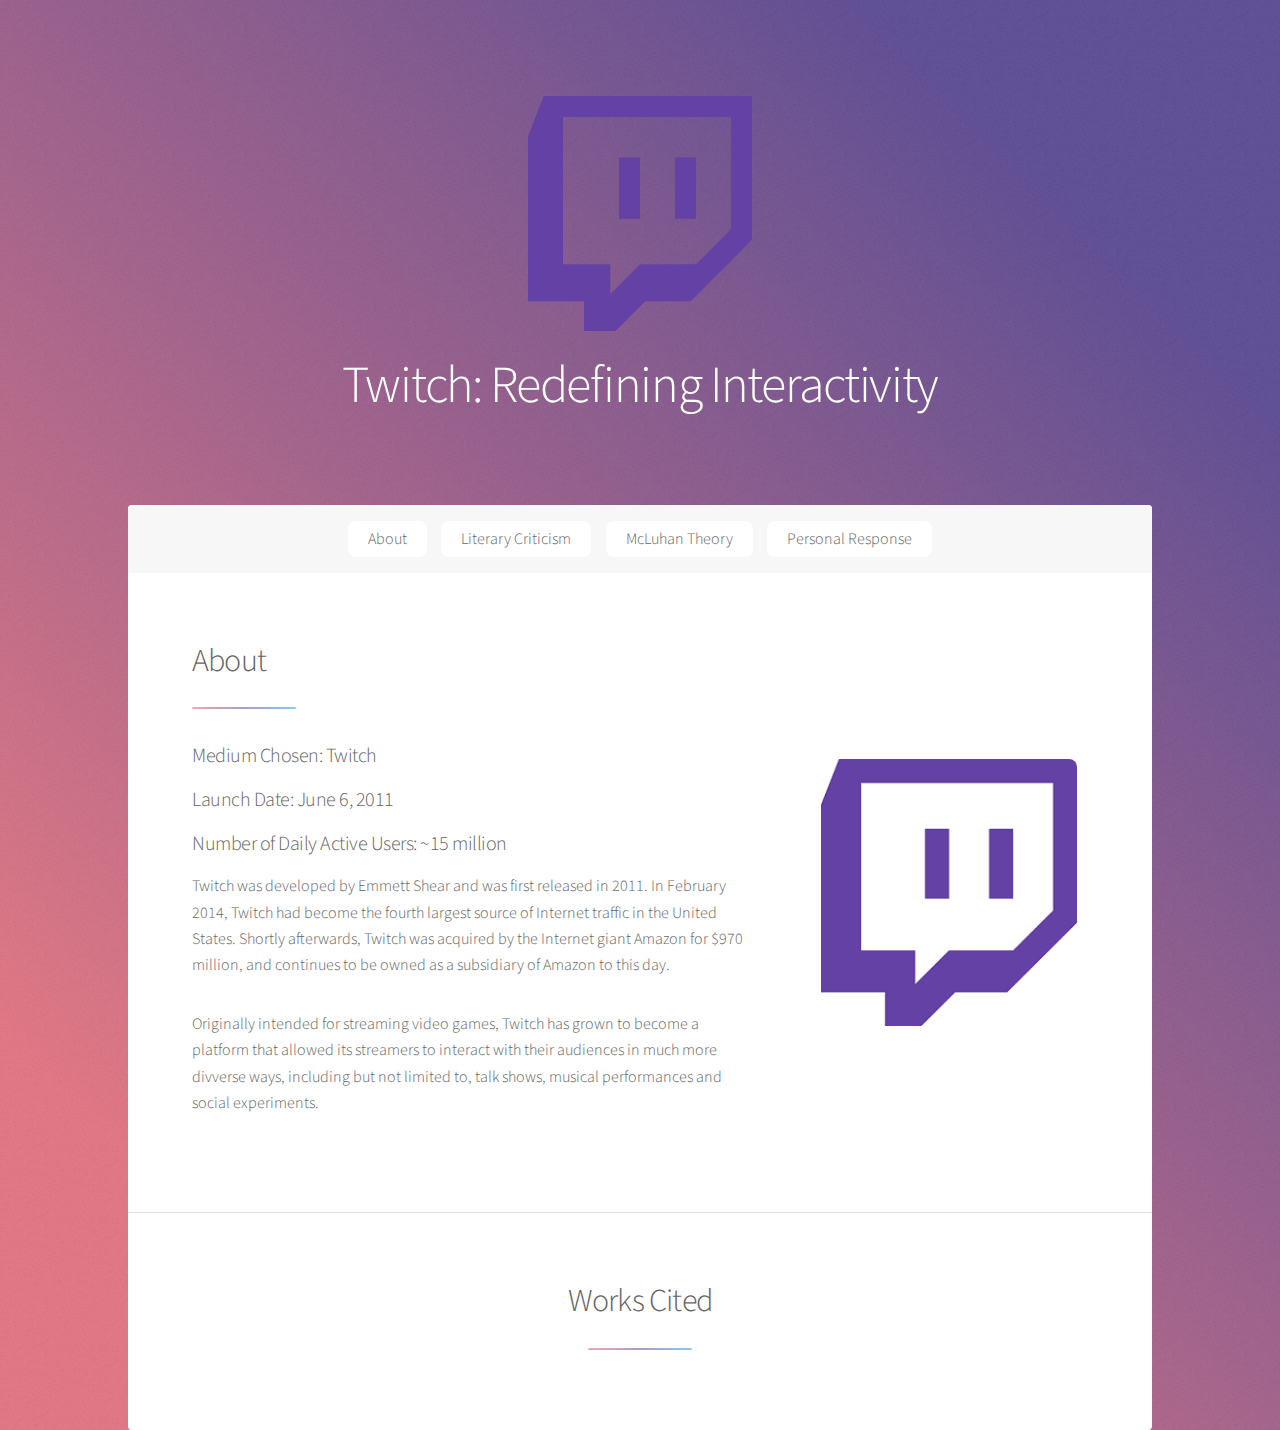
<file: index.html>
<!DOCTYPE HTML>
<!--
	Stellar by HTML5 UP
	html5up.net | @ajlkn
	Free for personal and commercial use under the CCA 3.0 license (html5up.net/license)
-->
<html>
	<head>
		<title>Meta Media - Twitch </title>
		<meta charset="utf-8" />
		<meta name="viewport" content="width=device-width, initial-scale=1, user-scalable=no" />
		<link rel="stylesheet" href="assets/css/main.css" />
		<link rel="icon" href="images/favicon.ico">
		<noscript><link rel="stylesheet" href="assets/css/noscript.css" /></noscript>
	</head>
	<body class="is-preload">

		<!-- Wrapper -->
			<div id="wrapper">

				<!-- Header -->
					<header id="header" class="alt">
						<span class="logo"><img src="images/logo.svg" width="25%" height ="25%" /></span>
						<h1>Twitch: Redefining Interactivity </h1>
						<p></p>
					</header>

				<!-- Nav -->
					<nav id="nav">
						<ul>
							<li><a href="#about" class="active">About</a></li>
							<li><a href ="literary.html" class="active">Literary Criticism</a></li>
							<li><a href="mcluhan.html" class = "active">McLuhan Theory</a></li>
							<li><a href="personal.html" class = "active">Personal Response</a></li>
							
						</ul>
					</nav>

				<!-- Main -->
					<div id="main">

						<!-- Introduction -->
							<section id="about" class="main">
								<div class="spotlight">
									<div class="content">
										<header class="major">
											<h2>About</h2>
										</header><div>
										<h3>Medium Chosen: Twitch</h3>
										<h3>Launch Date: June 6, 2011</h3>
										<h3>Number of Daily Active Users: ~15 million</h3>
										</div><div>
										<p>Twitch was developed by Emmett Shear and was first released in 2011. In February 2014, Twitch had become the fourth largest source of Internet
										traffic in the United States. Shortly afterwards, Twitch was acquired by the Internet giant Amazon for $970 million, and continues to be owned as a 
										subsidiary of Amazon to this day.
											</p></div>
										<div><p>
										Originally intended for streaming video games, Twitch has grown to become a platform that allowed its streamers
										to interact with their audiences in much more divverse ways, including but not limited to, talk shows, musical performances and social experiments.
											</p></div>
									
									</div>
									<span class="image"><img src="images/pic01.jpg" width ="80%" height ="80%" alt="" /></span>
								</div>
							</section>

						<!-- First Section -->
						
							<section id="first" class="main special">
								<header class="major">
									<h2>Works Cited</h2>
								
									<p></p>
			</div>

		<!-- Scripts -->
			<script src="assets/js/jquery.min.js"></script>
			<script src="assets/js/jquery.scrollex.min.js"></script>
			<script src="assets/js/jquery.scrolly.min.js"></script>
			<script src="assets/js/browser.min.js"></script>
			<script src="assets/js/breakpoints.min.js"></script>
			<script src="assets/js/util.js"></script>
			<script src="assets/js/main.js"></script>

	</body>
</html>
</file>
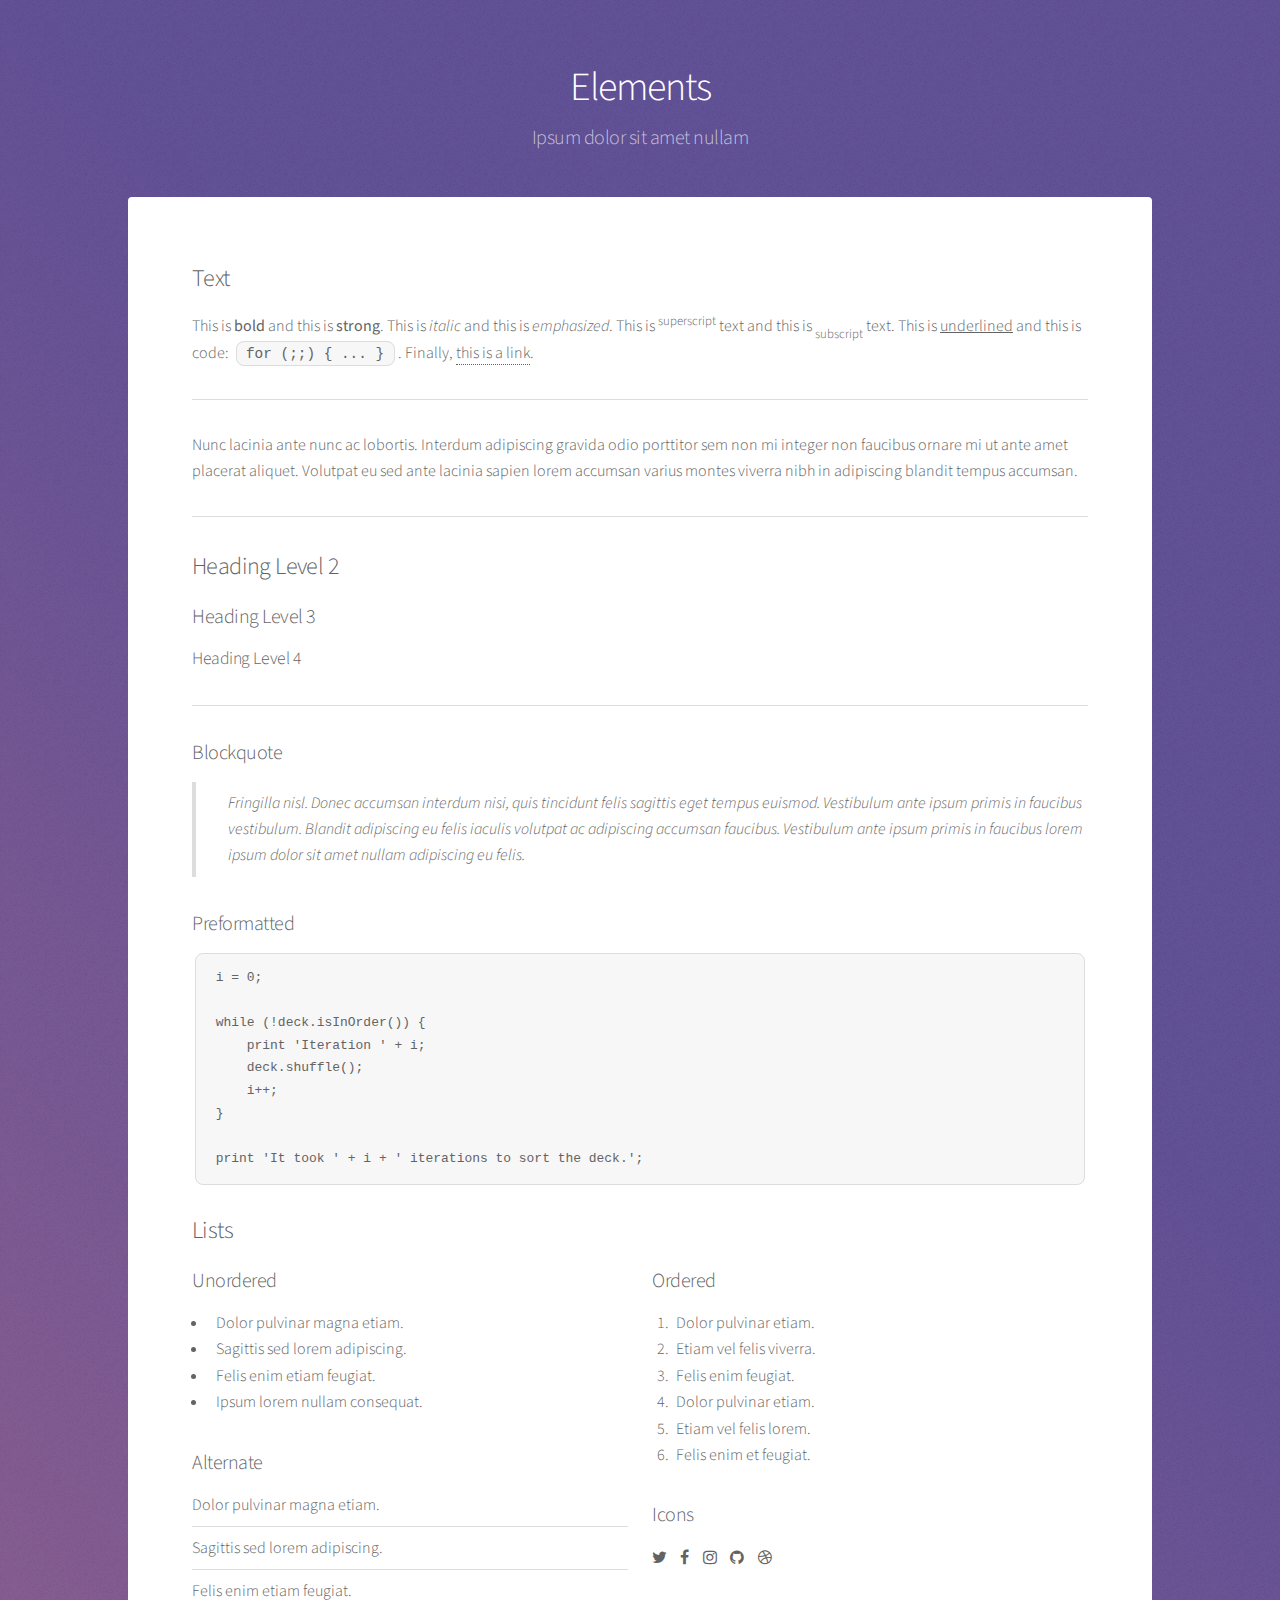
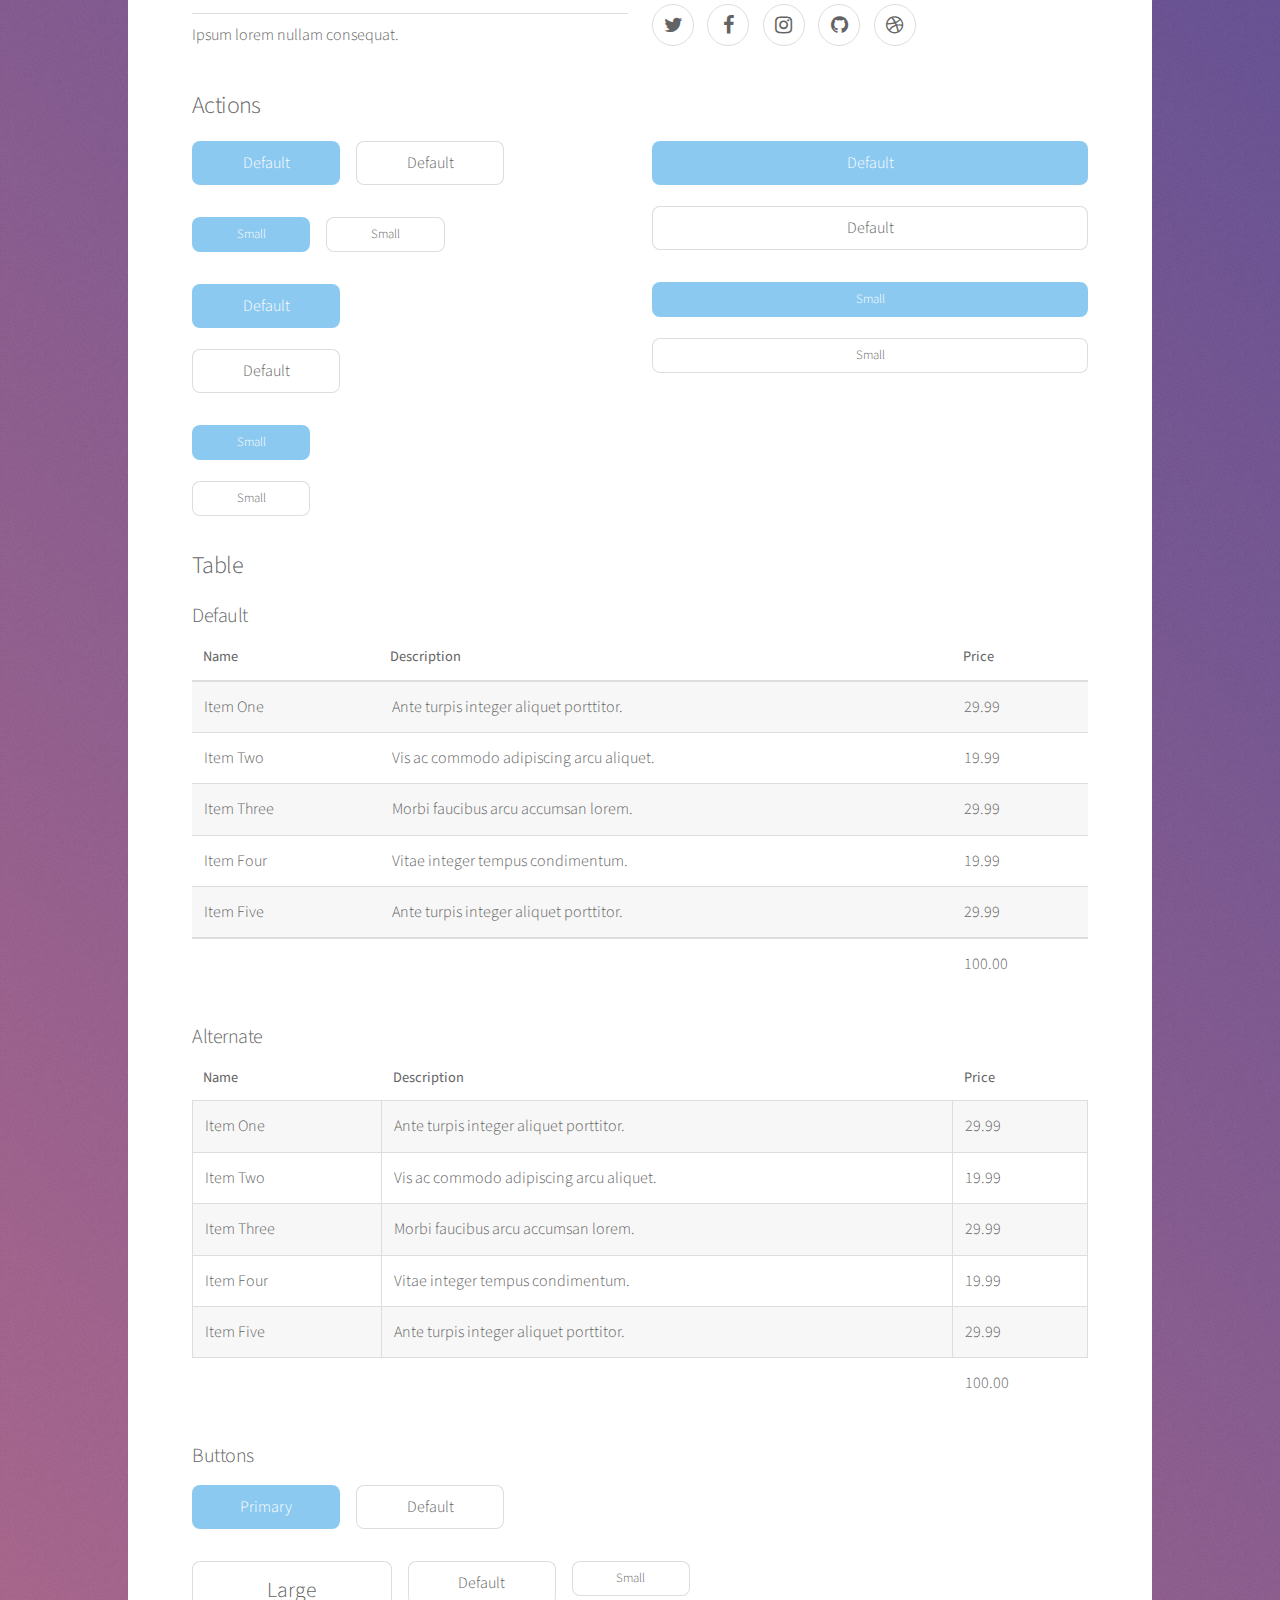
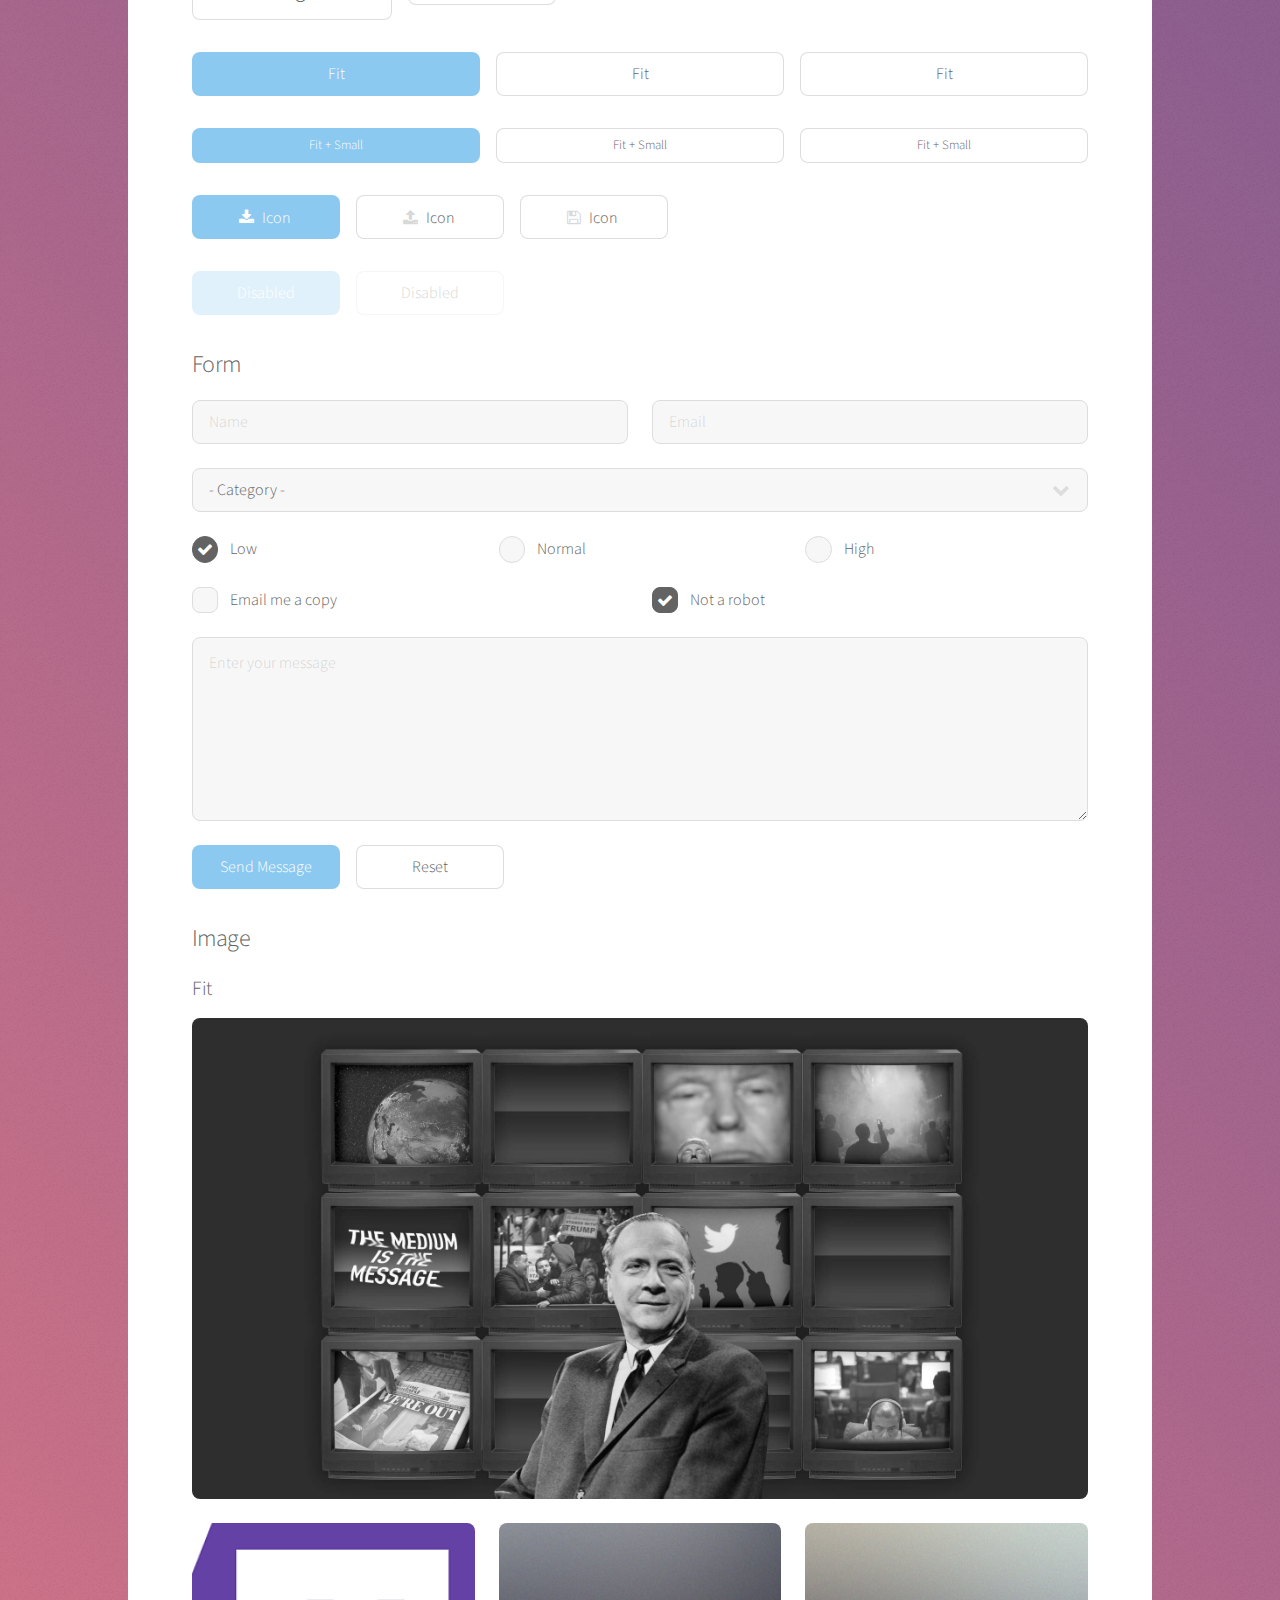
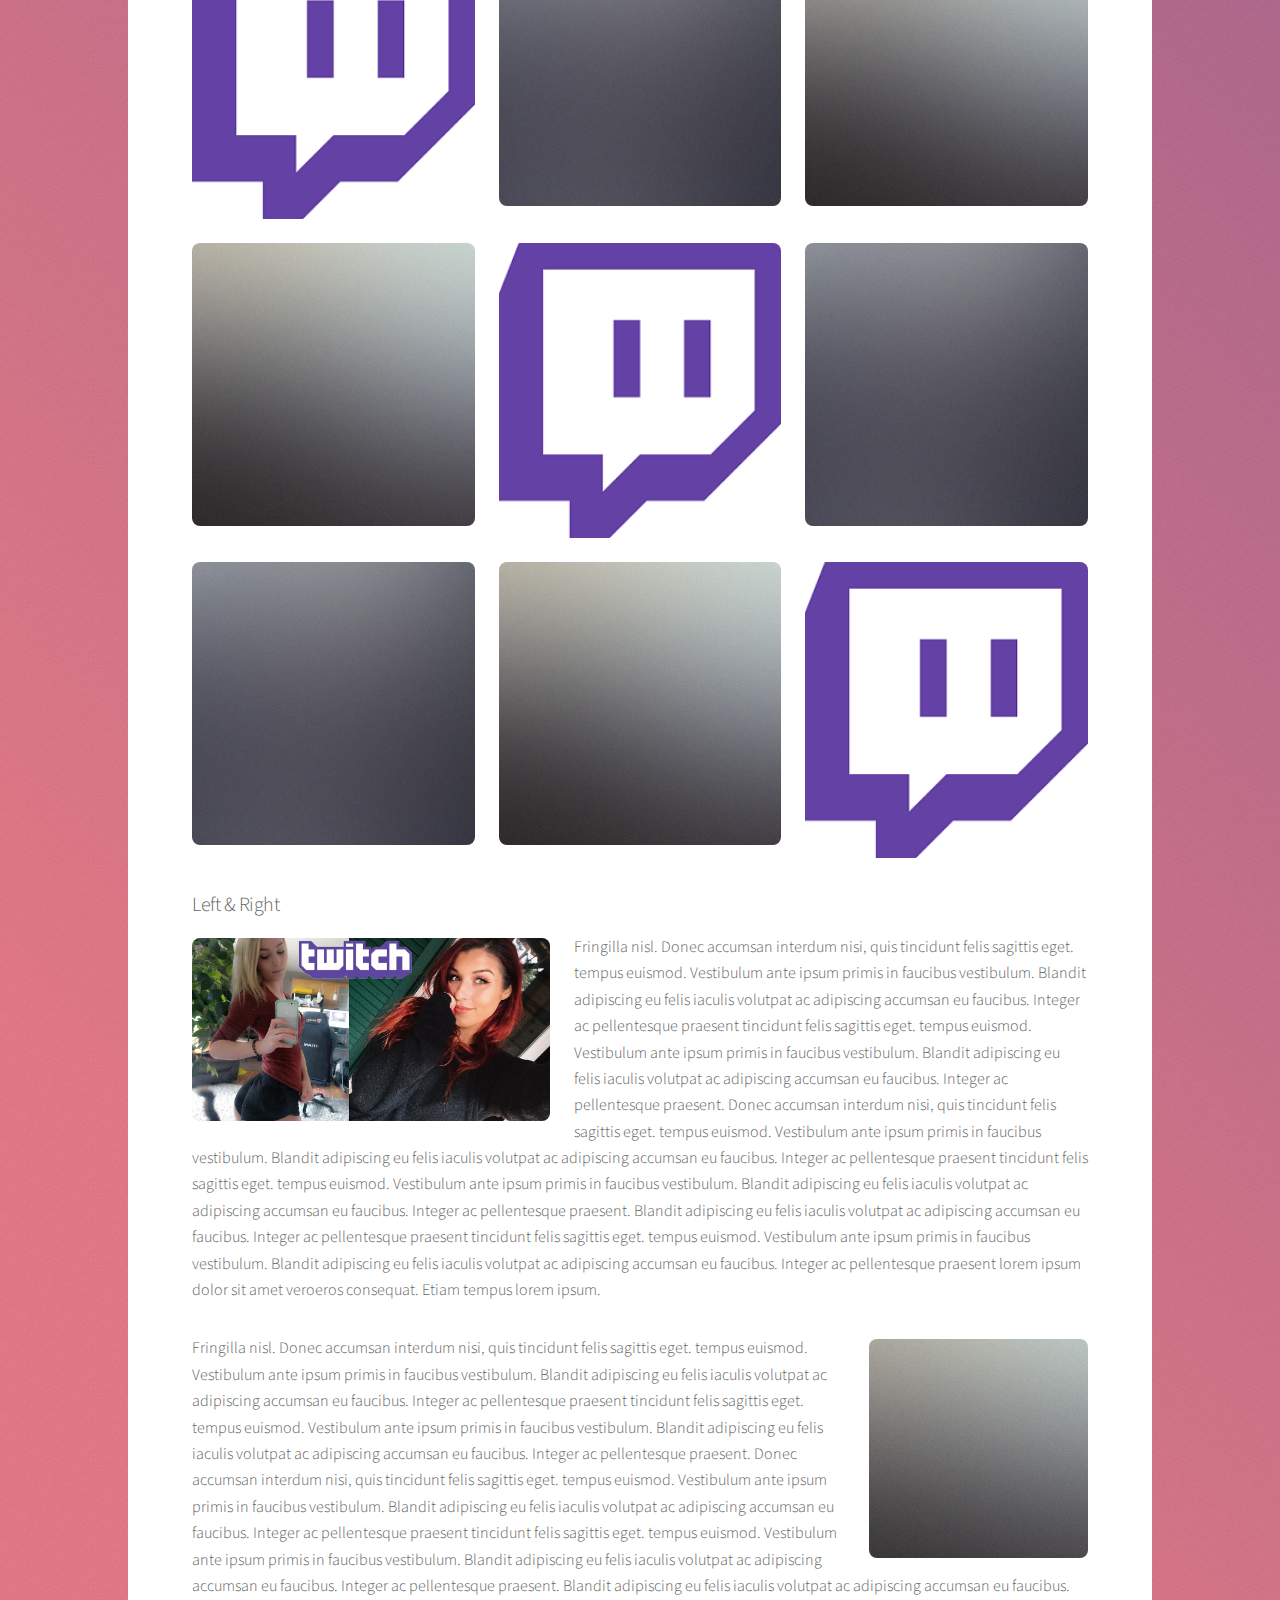
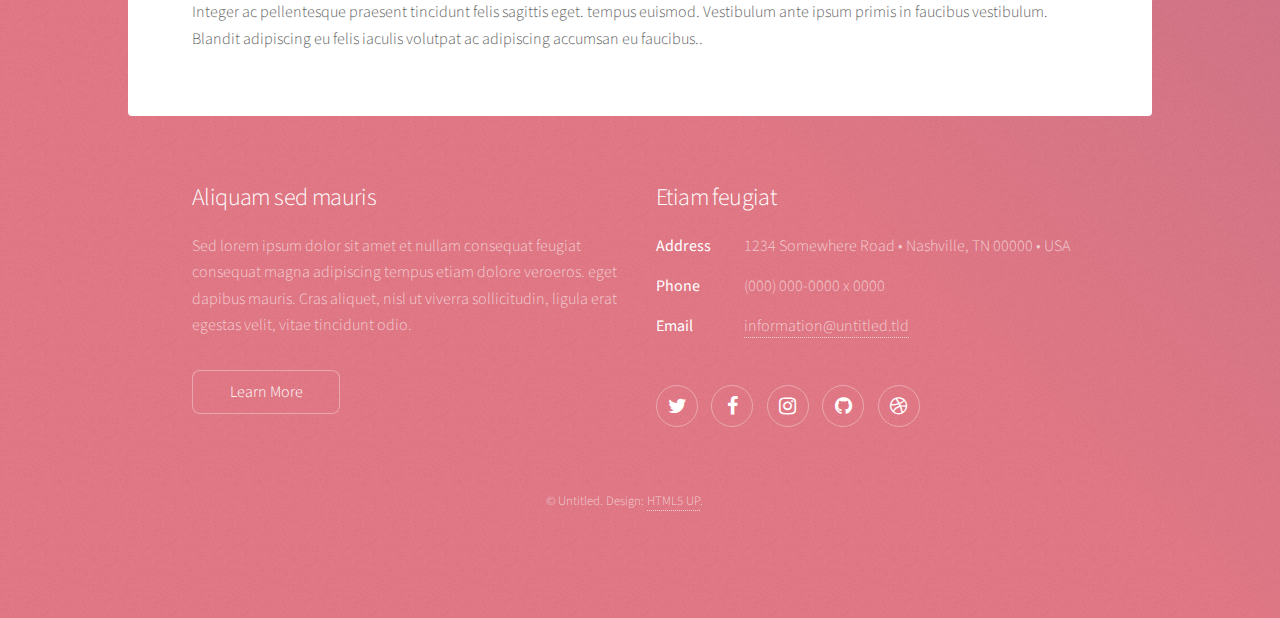
<file: elements.html>
<!DOCTYPE HTML>
<!--
	Stellar by HTML5 UP
	html5up.net | @ajlkn
	Free for personal and commercial use under the CCA 3.0 license (html5up.net/license)
-->
<html>
	<head>
		<title>Elements - Stellar by HTML5 UP</title>
		<meta charset="utf-8" />
		<meta name="viewport" content="width=device-width, initial-scale=1, user-scalable=no" />
		<link rel="stylesheet" href="assets/css/main.css" />
		<noscript><link rel="stylesheet" href="assets/css/noscript.css" /></noscript>
	</head>
	<body class="is-preload">

		<!-- Wrapper -->
			<div id="wrapper">

				<!-- Header -->
					<header id="header">
						<h1>Elements</h1>
						<p>Ipsum dolor sit amet nullam</p>
					</header>

				<!-- Main -->
					<div id="main">

						<!-- Content -->
							<section id="content" class="main">

								<!-- Text -->
									<section>
										<h2>Text</h2>
										<p>This is <b>bold</b> and this is <strong>strong</strong>. This is <i>italic</i> and this is <em>emphasized</em>.
										This is <sup>superscript</sup> text and this is <sub>subscript</sub> text.
										This is <u>underlined</u> and this is code: <code>for (;;) { ... }</code>. Finally, <a href="#">this is a link</a>.</p>
										<hr />
										<p>Nunc lacinia ante nunc ac lobortis. Interdum adipiscing gravida odio porttitor sem non mi integer non faucibus ornare mi ut ante amet placerat aliquet. Volutpat eu sed ante lacinia sapien lorem accumsan varius montes viverra nibh in adipiscing blandit tempus accumsan.</p>
										<hr />
										<h2>Heading Level 2</h2>
										<h3>Heading Level 3</h3>
										<h4>Heading Level 4</h4>
										<hr />
										<h3>Blockquote</h3>
										<blockquote>Fringilla nisl. Donec accumsan interdum nisi, quis tincidunt felis sagittis eget tempus euismod. Vestibulum ante ipsum primis in faucibus vestibulum. Blandit adipiscing eu felis iaculis volutpat ac adipiscing accumsan faucibus. Vestibulum ante ipsum primis in faucibus lorem ipsum dolor sit amet nullam adipiscing eu felis.</blockquote>
										<h3>Preformatted</h3>
										<pre><code>i = 0;

while (!deck.isInOrder()) {
    print 'Iteration ' + i;
    deck.shuffle();
    i++;
}

print 'It took ' + i + ' iterations to sort the deck.';</code></pre>
									</section>

								<!-- Lists -->
									<section>
										<h2>Lists</h2>
										<div class="row">
											<div class="col-6 col-12-medium">
												<h3>Unordered</h3>
												<ul>
													<li>Dolor pulvinar magna etiam.</li>
													<li>Sagittis sed lorem adipiscing.</li>
													<li>Felis enim etiam feugiat.</li>
													<li>Ipsum lorem nullam consequat.</li>
												</ul>
												<h3>Alternate</h3>
												<ul class="alt">
													<li>Dolor pulvinar magna etiam.</li>
													<li>Sagittis sed lorem adipiscing.</li>
													<li>Felis enim etiam feugiat.</li>
													<li>Ipsum lorem nullam consequat.</li>
												</ul>
											</div>
											<div class="col-6 col-12-medium">
												<h3>Ordered</h3>
												<ol>
													<li>Dolor pulvinar etiam.</li>
													<li>Etiam vel felis viverra.</li>
													<li>Felis enim feugiat.</li>
													<li>Dolor pulvinar etiam.</li>
													<li>Etiam vel felis lorem.</li>
													<li>Felis enim et feugiat.</li>
												</ol>
												<h3>Icons</h3>
												<ul class="icons">
													<li><a href="#" class="icon fa-twitter"><span class="label">Twitter</span></a></li>
													<li><a href="#" class="icon fa-facebook"><span class="label">Facebook</span></a></li>
													<li><a href="#" class="icon fa-instagram"><span class="label">Instagram</span></a></li>
													<li><a href="#" class="icon fa-github"><span class="label">GitHub</span></a></li>
													<li><a href="#" class="icon fa-dribbble"><span class="label">Dribbble</span></a></li>
												</ul>
												<ul class="icons">
													<li><a href="#" class="icon alt fa-twitter"><span class="label">Twitter</span></a></li>
													<li><a href="#" class="icon alt fa-facebook"><span class="label">Facebook</span></a></li>
													<li><a href="#" class="icon alt fa-instagram"><span class="label">Instagram</span></a></li>
													<li><a href="#" class="icon alt fa-github"><span class="label">GitHub</span></a></li>
													<li><a href="#" class="icon alt fa-dribbble"><span class="label">Dribbble</span></a></li>
												</ul>
											</div>
										</div>
										<h2>Actions</h2>
										<div class="row">
											<div class="col-6 col-12-medium">
												<ul class="actions">
													<li><a href="#" class="button primary">Default</a></li>
													<li><a href="#" class="button">Default</a></li>
												</ul>
												<ul class="actions small">
													<li><a href="#" class="button primary small">Small</a></li>
													<li><a href="#" class="button small">Small</a></li>
												</ul>
												<ul class="actions stacked">
													<li><a href="#" class="button primary">Default</a></li>
													<li><a href="#" class="button">Default</a></li>
												</ul>
												<ul class="actions stacked">
													<li><a href="#" class="button primary small">Small</a></li>
													<li><a href="#" class="button small">Small</a></li>
												</ul>
											</div>
											<div class="col-6 col-12-medium">
												<ul class="actions stacked">
													<li><a href="#" class="button primary fit">Default</a></li>
													<li><a href="#" class="button fit">Default</a></li>
												</ul>
												<ul class="actions stacked">
													<li><a href="#" class="button primary small fit">Small</a></li>
													<li><a href="#" class="button small fit">Small</a></li>
												</ul>
											</div>
										</div>
									</section>

								<!-- Table -->
									<section>
										<h2>Table</h2>
										<h3>Default</h3>
										<div class="table-wrapper">
											<table>
												<thead>
													<tr>
														<th>Name</th>
														<th>Description</th>
														<th>Price</th>
													</tr>
												</thead>
												<tbody>
													<tr>
														<td>Item One</td>
														<td>Ante turpis integer aliquet porttitor.</td>
														<td>29.99</td>
													</tr>
													<tr>
														<td>Item Two</td>
														<td>Vis ac commodo adipiscing arcu aliquet.</td>
														<td>19.99</td>
													</tr>
													<tr>
														<td>Item Three</td>
														<td> Morbi faucibus arcu accumsan lorem.</td>
														<td>29.99</td>
													</tr>
													<tr>
														<td>Item Four</td>
														<td>Vitae integer tempus condimentum.</td>
														<td>19.99</td>
													</tr>
													<tr>
														<td>Item Five</td>
														<td>Ante turpis integer aliquet porttitor.</td>
														<td>29.99</td>
													</tr>
												</tbody>
												<tfoot>
													<tr>
														<td colspan="2"></td>
														<td>100.00</td>
													</tr>
												</tfoot>
											</table>
										</div>

										<h3>Alternate</h3>
										<div class="table-wrapper">
											<table class="alt">
												<thead>
													<tr>
														<th>Name</th>
														<th>Description</th>
														<th>Price</th>
													</tr>
												</thead>
												<tbody>
													<tr>
														<td>Item One</td>
														<td>Ante turpis integer aliquet porttitor.</td>
														<td>29.99</td>
													</tr>
													<tr>
														<td>Item Two</td>
														<td>Vis ac commodo adipiscing arcu aliquet.</td>
														<td>19.99</td>
													</tr>
													<tr>
														<td>Item Three</td>
														<td> Morbi faucibus arcu accumsan lorem.</td>
														<td>29.99</td>
													</tr>
													<tr>
														<td>Item Four</td>
														<td>Vitae integer tempus condimentum.</td>
														<td>19.99</td>
													</tr>
													<tr>
														<td>Item Five</td>
														<td>Ante turpis integer aliquet porttitor.</td>
														<td>29.99</td>
													</tr>
												</tbody>
												<tfoot>
													<tr>
														<td colspan="2"></td>
														<td>100.00</td>
													</tr>
												</tfoot>
											</table>
										</div>
									</section>

								<!-- Buttons -->
									<section>
										<h3>Buttons</h3>
										<ul class="actions">
											<li><a href="#" class="button primary">Primary</a></li>
											<li><a href="#" class="button">Default</a></li>
										</ul>
										<ul class="actions">
											<li><a href="#" class="button large">Large</a></li>
											<li><a href="#" class="button">Default</a></li>
											<li><a href="#" class="button small">Small</a></li>
										</ul>
										<ul class="actions fit">
											<li><a href="#" class="button primary fit">Fit</a></li>
											<li><a href="#" class="button fit">Fit</a></li>
											<li><a href="#" class="button fit">Fit</a></li>
										</ul>
										<ul class="actions fit small">
											<li><a href="#" class="button primary fit small">Fit + Small</a></li>
											<li><a href="#" class="button fit small">Fit + Small</a></li>
											<li><a href="#" class="button fit small">Fit + Small</a></li>
										</ul>
										<ul class="actions">
											<li><a href="#" class="button primary icon fa-download">Icon</a></li>
											<li><a href="#" class="button icon fa-upload">Icon</a></li>
											<li><a href="#" class="button icon fa-save">Icon</a></li>
										</ul>
										<ul class="actions">
											<li><span class="button primary disabled">Disabled</span></li>
											<li><span class="button disabled">Disabled</span></li>
										</ul>
									</section>

								<!-- Form -->
									<section>
										<h2>Form</h2>
										<form method="post" action="#">
											<div class="row gtr-uniform">
												<div class="col-6 col-12-xsmall">
													<input type="text" name="demo-name" id="demo-name" value="" placeholder="Name" />
												</div>
												<div class="col-6 col-12-xsmall">
													<input type="email" name="demo-email" id="demo-email" value="" placeholder="Email" />
												</div>
												<div class="col-12">
													<select name="demo-category" id="demo-category">
														<option value="">- Category -</option>
														<option value="1">Manufacturing</option>
														<option value="1">Shipping</option>
														<option value="1">Administration</option>
														<option value="1">Human Resources</option>
													</select>
												</div>
												<div class="col-4 col-12-small">
													<input type="radio" id="demo-priority-low" name="demo-priority" checked>
													<label for="demo-priority-low">Low</label>
												</div>
												<div class="col-4 col-12-small">
													<input type="radio" id="demo-priority-normal" name="demo-priority">
													<label for="demo-priority-normal">Normal</label>
												</div>
												<div class="col-4 col-12-small">
													<input type="radio" id="demo-priority-high" name="demo-priority">
													<label for="demo-priority-high">High</label>
												</div>
												<div class="col-6 col-12-small">
													<input type="checkbox" id="demo-copy" name="demo-copy">
													<label for="demo-copy">Email me a copy</label>
												</div>
												<div class="col-6 col-12-small">
													<input type="checkbox" id="demo-human" name="demo-human" checked>
													<label for="demo-human">Not a robot</label>
												</div>
												<div class="col-12">
													<textarea name="demo-message" id="demo-message" placeholder="Enter your message" rows="6"></textarea>
												</div>
												<div class="col-12">
													<ul class="actions">
														<li><input type="submit" value="Send Message" class="primary" /></li>
														<li><input type="reset" value="Reset" /></li>
													</ul>
												</div>
											</div>
										</form>
									</section>

								<!-- Image -->
									<section>
										<h2>Image</h2>
										<h3>Fit</h3>
										<div class="box alt">
											<div class="row gtr-uniform">
												<div class="col-12"><span class="image fit"><img src="images/pic04.jpg" alt="" /></span></div>
												<div class="col-4"><span class="image fit"><img src="images/pic01.jpg" alt="" /></span></div>
												<div class="col-4"><span class="image fit"><img src="images/pic02.jpg" alt="" /></span></div>
												<div class="col-4"><span class="image fit"><img src="images/pic03.jpg" alt="" /></span></div>
												<div class="col-4"><span class="image fit"><img src="images/pic03.jpg" alt="" /></span></div>
												<div class="col-4"><span class="image fit"><img src="images/pic01.jpg" alt="" /></span></div>
												<div class="col-4"><span class="image fit"><img src="images/pic02.jpg" alt="" /></span></div>
												<div class="col-4"><span class="image fit"><img src="images/pic02.jpg" alt="" /></span></div>
												<div class="col-4"><span class="image fit"><img src="images/pic03.jpg" alt="" /></span></div>
												<div class="col-4"><span class="image fit"><img src="images/pic01.jpg" alt="" /></span></div>
											</div>
										</div>
										<h3>Left &amp; Right</h3>
										<p><span class="image left"><img src="images/pic05.jpg" alt="" /></span>Fringilla nisl. Donec accumsan interdum nisi, quis tincidunt felis sagittis eget. tempus euismod. Vestibulum ante ipsum primis in faucibus vestibulum. Blandit adipiscing eu felis iaculis volutpat ac adipiscing accumsan eu faucibus. Integer ac pellentesque praesent tincidunt felis sagittis eget. tempus euismod. Vestibulum ante ipsum primis in faucibus vestibulum. Blandit adipiscing eu felis iaculis volutpat ac adipiscing accumsan eu faucibus. Integer ac pellentesque praesent. Donec accumsan interdum nisi, quis tincidunt felis sagittis eget. tempus euismod. Vestibulum ante ipsum primis in faucibus vestibulum. Blandit adipiscing eu felis iaculis volutpat ac adipiscing accumsan eu faucibus. Integer ac pellentesque praesent tincidunt felis sagittis eget. tempus euismod. Vestibulum ante ipsum primis in faucibus vestibulum. Blandit adipiscing eu felis iaculis volutpat ac adipiscing accumsan eu faucibus. Integer ac pellentesque praesent. Blandit adipiscing eu felis iaculis volutpat ac adipiscing accumsan eu faucibus. Integer ac pellentesque praesent tincidunt felis sagittis eget. tempus euismod. Vestibulum ante ipsum primis in faucibus vestibulum. Blandit adipiscing eu felis iaculis volutpat ac adipiscing accumsan eu faucibus. Integer ac pellentesque praesent lorem ipsum dolor sit amet veroeros consequat. Etiam tempus lorem ipsum.</p>
										<p><span class="image right"><img src="images/pic06.jpg" alt="" /></span>Fringilla nisl. Donec accumsan interdum nisi, quis tincidunt felis sagittis eget. tempus euismod. Vestibulum ante ipsum primis in faucibus vestibulum. Blandit adipiscing eu felis iaculis volutpat ac adipiscing accumsan eu faucibus. Integer ac pellentesque praesent tincidunt felis sagittis eget. tempus euismod. Vestibulum ante ipsum primis in faucibus vestibulum. Blandit adipiscing eu felis iaculis volutpat ac adipiscing accumsan eu faucibus. Integer ac pellentesque praesent. Donec accumsan interdum nisi, quis tincidunt felis sagittis eget. tempus euismod. Vestibulum ante ipsum primis in faucibus vestibulum. Blandit adipiscing eu felis iaculis volutpat ac adipiscing accumsan eu faucibus. Integer ac pellentesque praesent tincidunt felis sagittis eget. tempus euismod. Vestibulum ante ipsum primis in faucibus vestibulum. Blandit adipiscing eu felis iaculis volutpat ac adipiscing accumsan eu faucibus. Integer ac pellentesque praesent. Blandit adipiscing eu felis iaculis volutpat ac adipiscing accumsan eu faucibus. Integer ac pellentesque praesent tincidunt felis sagittis eget. tempus euismod. Vestibulum ante ipsum primis in faucibus vestibulum. Blandit adipiscing eu felis iaculis volutpat ac adipiscing accumsan eu faucibus..</p>
									</section>

							</section>

					</div>

				<!-- Footer -->
					<footer id="footer">
						<section>
							<h2>Aliquam sed mauris</h2>
							<p>Sed lorem ipsum dolor sit amet et nullam consequat feugiat consequat magna adipiscing tempus etiam dolore veroeros. eget dapibus mauris. Cras aliquet, nisl ut viverra sollicitudin, ligula erat egestas velit, vitae tincidunt odio.</p>
							<ul class="actions">
								<li><a href="#" class="button">Learn More</a></li>
							</ul>
						</section>
						<section>
							<h2>Etiam feugiat</h2>
							<dl class="alt">
								<dt>Address</dt>
								<dd>1234 Somewhere Road &bull; Nashville, TN 00000 &bull; USA</dd>
								<dt>Phone</dt>
								<dd>(000) 000-0000 x 0000</dd>
								<dt>Email</dt>
								<dd><a href="#">information@untitled.tld</a></dd>
							</dl>
							<ul class="icons">
								<li><a href="#" class="icon fa-twitter alt"><span class="label">Twitter</span></a></li>
								<li><a href="#" class="icon fa-facebook alt"><span class="label">Facebook</span></a></li>
								<li><a href="#" class="icon fa-instagram alt"><span class="label">Instagram</span></a></li>
								<li><a href="#" class="icon fa-github alt"><span class="label">GitHub</span></a></li>
								<li><a href="#" class="icon fa-dribbble alt"><span class="label">Dribbble</span></a></li>
							</ul>
						</section>
						<p class="copyright">&copy; Untitled. Design: <a href="https://html5up.net">HTML5 UP</a>.</p>
					</footer>

			</div>

		<!-- Scripts -->
			<script src="assets/js/jquery.min.js"></script>
			<script src="assets/js/jquery.scrollex.min.js"></script>
			<script src="assets/js/jquery.scrolly.min.js"></script>
			<script src="assets/js/browser.min.js"></script>
			<script src="assets/js/breakpoints.min.js"></script>
			<script src="assets/js/util.js"></script>
			<script src="assets/js/main.js"></script>

	</body>
</html>
</file>
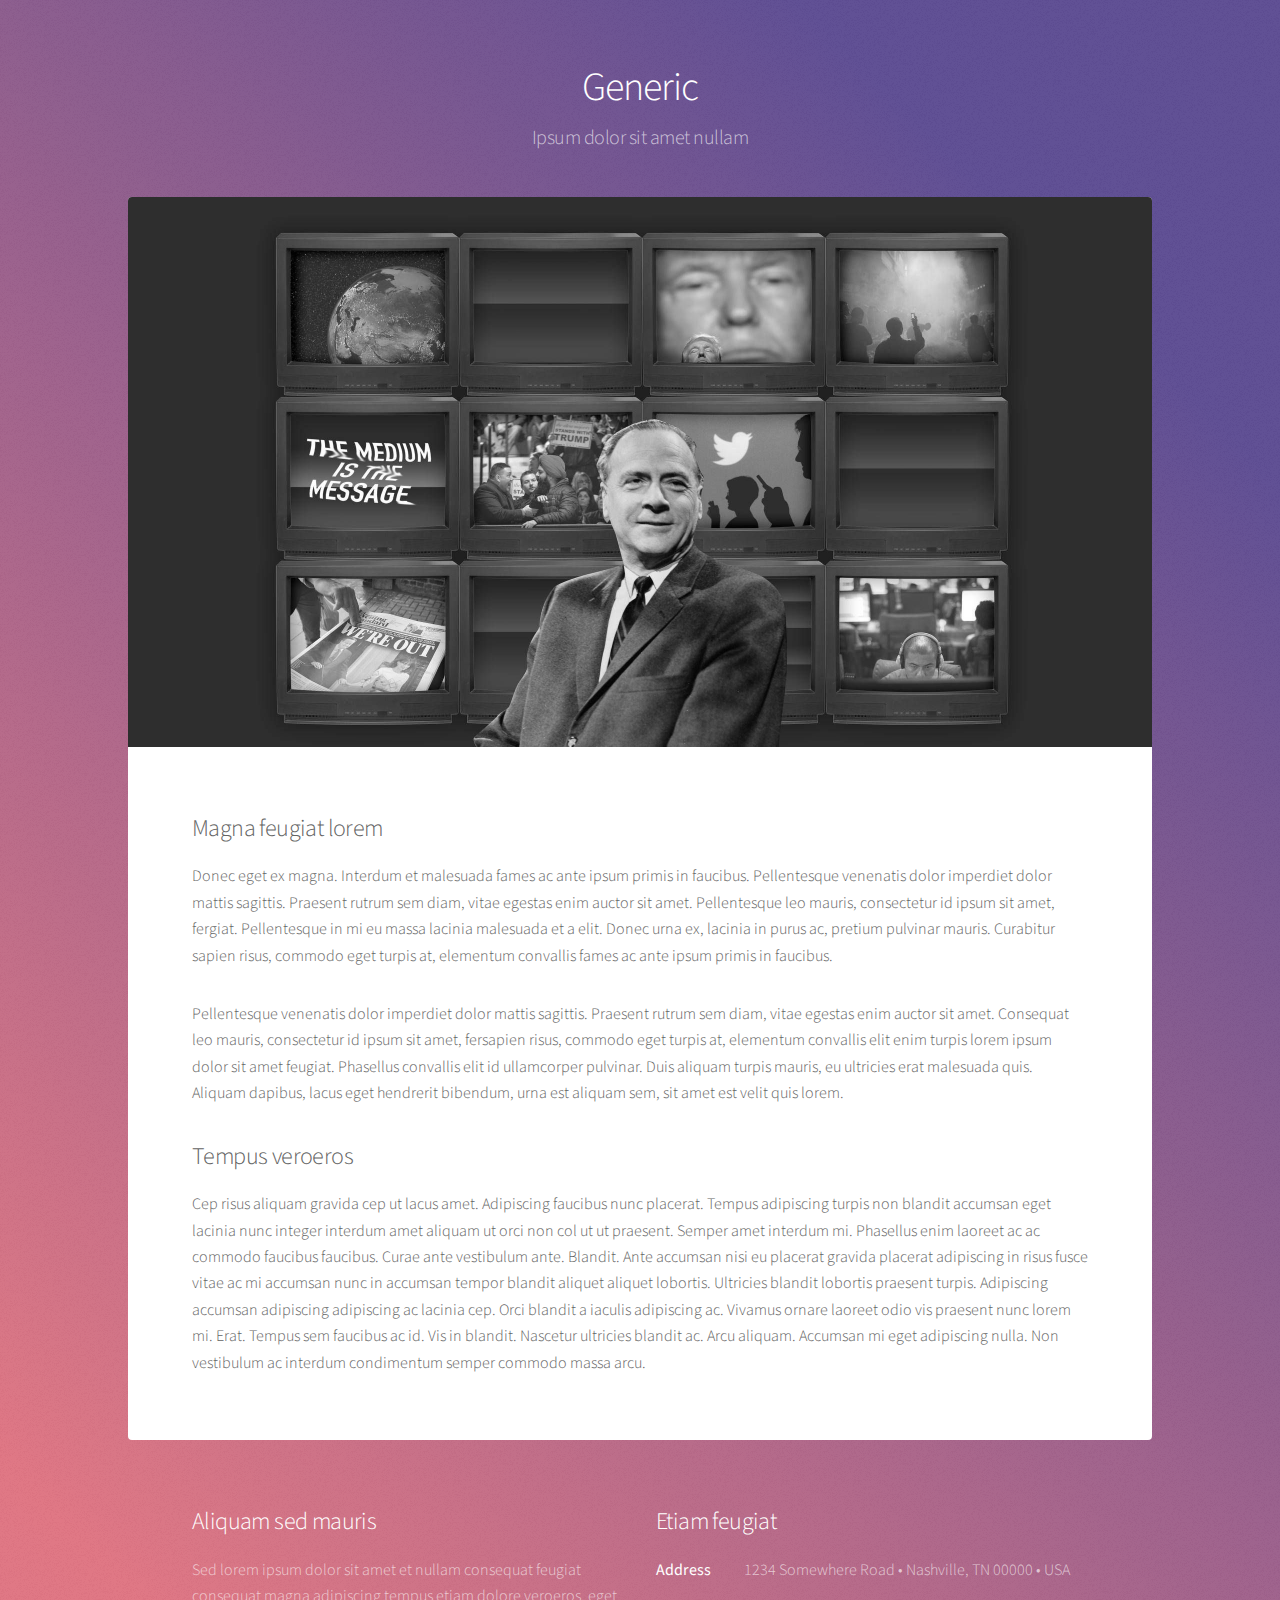
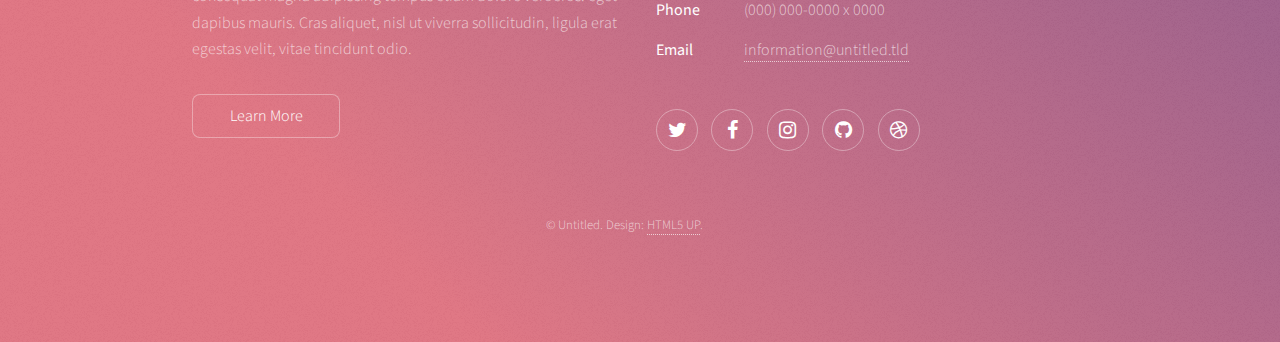
<file: generic.html>
<!DOCTYPE HTML>
<!--
	Stellar by HTML5 UP
	html5up.net | @ajlkn
	Free for personal and commercial use under the CCA 3.0 license (html5up.net/license)
-->
<html>
	<head>
		<title>Generic - Stellar by HTML5 UP</title>
		<meta charset="utf-8" />
		<meta name="viewport" content="width=device-width, initial-scale=1, user-scalable=no" />
		<link rel="stylesheet" href="assets/css/main.css" />
		<noscript><link rel="stylesheet" href="assets/css/noscript.css" /></noscript>
	</head>
	<body class="is-preload">

		<!-- Wrapper -->
			<div id="wrapper">

				<!-- Header -->
					<header id="header">
						<h1>Generic</h1>
						<p>Ipsum dolor sit amet nullam</p>
					</header>

				<!-- Main -->
					<div id="main">

						<!-- Content -->
							<section id="content" class="main">
								<span class="image main"><img src="images/pic04.jpg" alt="" /></span>
								<h2>Magna feugiat lorem</h2>
								<p>Donec eget ex magna. Interdum et malesuada fames ac ante ipsum primis in faucibus. Pellentesque venenatis dolor imperdiet dolor mattis sagittis. Praesent rutrum sem diam, vitae egestas enim auctor sit amet. Pellentesque leo mauris, consectetur id ipsum sit amet, fergiat. Pellentesque in mi eu massa lacinia malesuada et a elit. Donec urna ex, lacinia in purus ac, pretium pulvinar mauris. Curabitur sapien risus, commodo eget turpis at, elementum convallis fames ac ante ipsum primis in faucibus.</p>
								<p>Pellentesque venenatis dolor imperdiet dolor mattis sagittis. Praesent rutrum sem diam, vitae egestas enim auctor sit amet. Consequat leo mauris, consectetur id ipsum sit amet, fersapien risus, commodo eget turpis at, elementum convallis elit enim turpis lorem ipsum dolor sit amet feugiat. Phasellus convallis elit id ullamcorper pulvinar. Duis aliquam turpis mauris, eu ultricies erat malesuada quis. Aliquam dapibus, lacus eget hendrerit bibendum, urna est aliquam sem, sit amet est velit quis lorem.</p>
								<h2>Tempus veroeros</h2>
								<p>Cep risus aliquam gravida cep ut lacus amet. Adipiscing faucibus nunc placerat. Tempus adipiscing turpis non blandit accumsan eget lacinia nunc integer interdum amet aliquam ut orci non col ut ut praesent. Semper amet interdum mi. Phasellus enim laoreet ac ac commodo faucibus faucibus. Curae ante vestibulum ante. Blandit. Ante accumsan nisi eu placerat gravida placerat adipiscing in risus fusce vitae ac mi accumsan nunc in accumsan tempor blandit aliquet aliquet lobortis. Ultricies blandit lobortis praesent turpis. Adipiscing accumsan adipiscing adipiscing ac lacinia cep. Orci blandit a iaculis adipiscing ac. Vivamus ornare laoreet odio vis praesent nunc lorem mi. Erat. Tempus sem faucibus ac id. Vis in blandit. Nascetur ultricies blandit ac. Arcu aliquam. Accumsan mi eget adipiscing nulla. Non vestibulum ac interdum condimentum semper commodo massa arcu.</p>
							</section>

					</div>

				<!-- Footer -->
					<footer id="footer">
						<section>
							<h2>Aliquam sed mauris</h2>
							<p>Sed lorem ipsum dolor sit amet et nullam consequat feugiat consequat magna adipiscing tempus etiam dolore veroeros. eget dapibus mauris. Cras aliquet, nisl ut viverra sollicitudin, ligula erat egestas velit, vitae tincidunt odio.</p>
							<ul class="actions">
								<li><a href="#" class="button">Learn More</a></li>
							</ul>
						</section>
						<section>
							<h2>Etiam feugiat</h2>
							<dl class="alt">
								<dt>Address</dt>
								<dd>1234 Somewhere Road &bull; Nashville, TN 00000 &bull; USA</dd>
								<dt>Phone</dt>
								<dd>(000) 000-0000 x 0000</dd>
								<dt>Email</dt>
								<dd><a href="#">information@untitled.tld</a></dd>
							</dl>
							<ul class="icons">
								<li><a href="#" class="icon fa-twitter alt"><span class="label">Twitter</span></a></li>
								<li><a href="#" class="icon fa-facebook alt"><span class="label">Facebook</span></a></li>
								<li><a href="#" class="icon fa-instagram alt"><span class="label">Instagram</span></a></li>
								<li><a href="#" class="icon fa-github alt"><span class="label">GitHub</span></a></li>
								<li><a href="#" class="icon fa-dribbble alt"><span class="label">Dribbble</span></a></li>
							</ul>
						</section>
						<p class="copyright">&copy; Untitled. Design: <a href="https://html5up.net">HTML5 UP</a>.</p>
					</footer>

			</div>

		<!-- Scripts -->
			<script src="assets/js/jquery.min.js"></script>
			<script src="assets/js/jquery.scrollex.min.js"></script>
			<script src="assets/js/jquery.scrolly.min.js"></script>
			<script src="assets/js/browser.min.js"></script>
			<script src="assets/js/breakpoints.min.js"></script>
			<script src="assets/js/util.js"></script>
			<script src="assets/js/main.js"></script>

	</body>
</html>
</file>
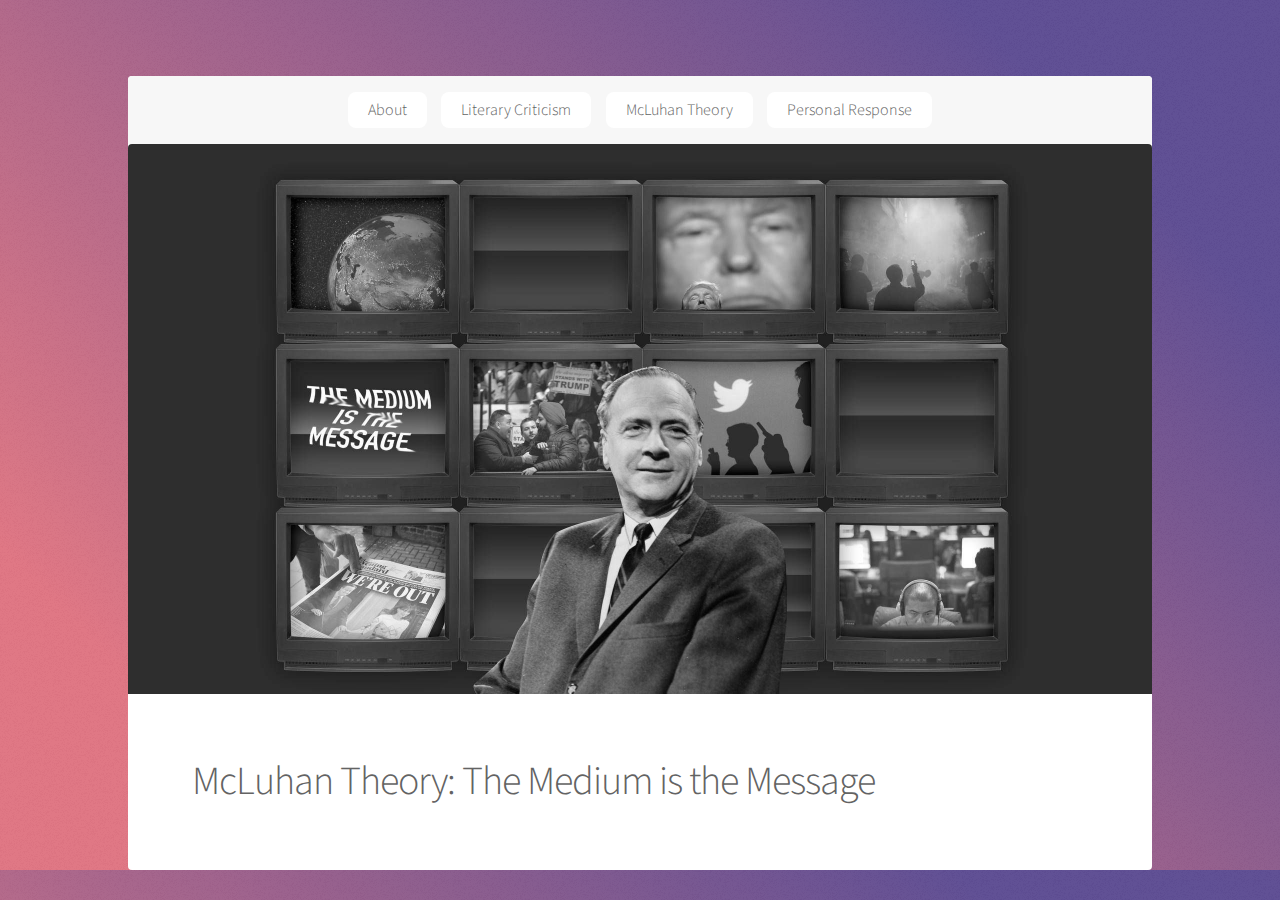
<file: mcluhan.html>
<!DOCTYPE HTML>
<!--
	Stellar by HTML5 UP
	html5up.net | @ajlkn
	Free for personal and commercial use under the CCA 3.0 license (html5up.net/license)
-->
<html>
	<head>
		<title>Meta Media- Twitch</title>
		<meta charset="utf-8" />
		<meta name="viewport" content="width=device-width, initial-scale=1, user-scalable=no" />
		<link rel="stylesheet" href="assets/css/main.css" />
		<link rel="icon" href="images/favicon.ico">
		<noscript><link rel="stylesheet" href="assets/css/noscript.css" /></noscript>
	</head>
	<body class="is-preload">

		<!-- Wrapper -->
			<div id="wrapper">

				<!-- Header -->
					<header id="header">
						<h1></h1>
					
					</header>
				<nav id="nav">
						<ul>
							<li><a href="index.html" class="active">About</a></li>
							<li><a href ="literary.html" class="active">Literary Criticism</a></li>
							<li><a href="mcluhan.html" class = "active">McLuhan Theory</a></li>
							<li><a href="personal.html" class = "active">Personal Response</a></li>
							
						</ul>
					</nav>

				<!-- Main -->
					<div id="main">

						<!-- Content -->
							<section id="content" class="main">
								<span class="image main"><img src="images/pic04.jpg" alt="" /></span>
								<h1>McLuhan Theory: The Medium is the Message</h1>
								<p></p>
							</section>


		<!-- Scripts -->
			<script src="assets/js/jquery.min.js"></script>
			<script src="assets/js/jquery.scrollex.min.js"></script>
			<script src="assets/js/jquery.scrolly.min.js"></script>
			<script src="assets/js/browser.min.js"></script>
			<script src="assets/js/breakpoints.min.js"></script>
			<script src="assets/js/util.js"></script>
			<script src="assets/js/main.js"></script>

	</body>
</html>
</file>
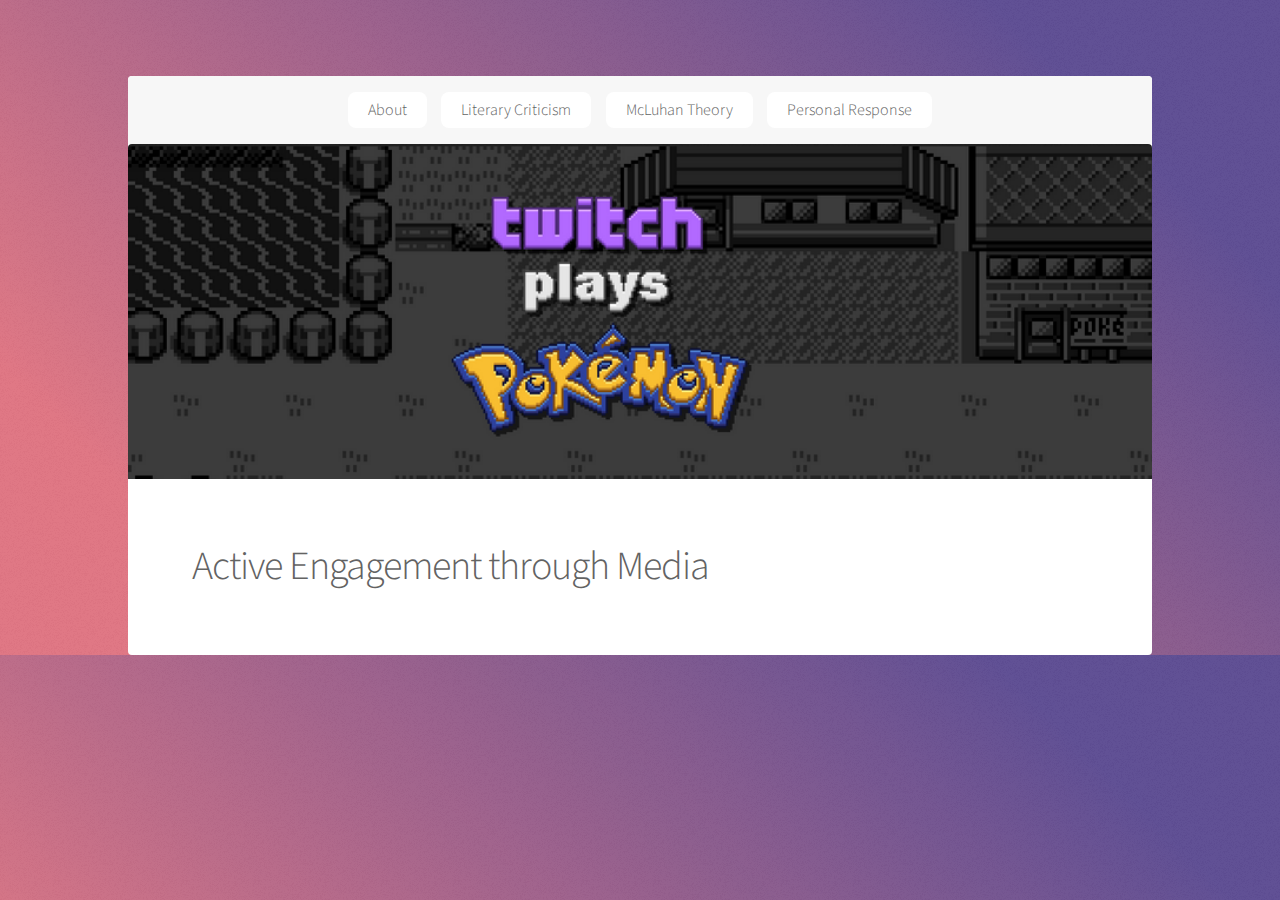
<file: personal.html>
<!DOCTYPE HTML>
<!--
	Stellar by HTML5 UP
	html5up.net | @ajlkn
	Free for personal and commercial use under the CCA 3.0 license (html5up.net/license)
-->
<html>
	<head>
		<title>Meta Media- Twitch</title>
		<meta charset="utf-8" />
		<meta name="viewport" content="width=device-width, initial-scale=1, user-scalable=no" />
		<link rel="stylesheet" href="assets/css/main.css" />
		<link rel="icon" href="images/favicon.ico">
		<noscript><link rel="stylesheet" href="assets/css/noscript.css" /></noscript>
	</head>
	<body class="is-preload">

		<!-- Wrapper -->
			<div id="wrapper">

				<!-- Header -->
					<header id="header">
						<h1></h1>
					
					</header>
				<nav id="nav">
						<ul>
							<li><a href="index.html" class="active">About</a></li>
							<li><a href ="literary.html" class="active">Literary Criticism</a></li>
							<li><a href="mcluhan.html" class = "active">McLuhan Theory</a></li>
							<li><a href="personal.html" class = "active">Personal Response</a></li>
							
						</ul>
					</nav>

				<!-- Main -->
					<div id="main">

						<!-- Content -->
							<section id="content" class="main">
								<span class="image main"><img src="images/pic07.jpg" alt="" /></span>
								<h1>Active Engagement through Media</h1>
								<p></p>
							</section>


		<!-- Scripts -->
			<script src="assets/js/jquery.min.js"></script>
			<script src="assets/js/jquery.scrollex.min.js"></script>
			<script src="assets/js/jquery.scrolly.min.js"></script>
			<script src="assets/js/browser.min.js"></script>
			<script src="assets/js/breakpoints.min.js"></script>
			<script src="assets/js/util.js"></script>
			<script src="assets/js/main.js"></script>

	</body>
</html>
</file>
<file: assets/css/noscript.css>
/*
	Stellar by HTML5 UP
	html5up.net | @ajlkn
	Free for personal and commercial use under the CCA 3.0 license (html5up.net/license)
*/

/* Header */

	body.is-preload #header.alt > * {
		opacity: 1;
	}

	body.is-preload #header.alt .logo {
		-moz-transform: none;
		-webkit-transform: none;
		-ms-transform: none;
		transform: none;
	}
</file>
<file: assets/css/main.css>
@import url(font-awesome.min.css);
@import "https://fonts.googleapis.com/css?family=Source+Sans+Pro:300,400";

/*
	Stellar by HTML5 UP
	html5up.net | @ajlkn
	Free for personal and commercial use under the CCA 3.0 license (html5up.net/license)
*/

html, body, div, span, applet, object,
iframe, h1, h2, h3, h4, h5, h6, p, blockquote,
pre, a, abbr, acronym, address, big, cite,
code, del, dfn, em, img, ins, kbd, q, s, samp,
small, strike, strong, sub, sup, tt, var, b,
u, i, center, dl, dt, dd, ol, ul, li, fieldset,
form, label, legend, table, caption, tbody,
tfoot, thead, tr, th, td, article, aside,
canvas, details, embed, figure, figcaption,
footer, header, hgroup, menu, nav, output, ruby,
section, summary, time, mark, audio, video {
	margin: 0;
	padding: 0;
	border: 0;
	font-size: 100%;
	font: inherit;
	vertical-align: baseline;}

article, aside, details, figcaption, figure,
footer, header, hgroup, menu, nav, section {
	display: block;}

body {
	line-height: 1;
}

ol, ul {
	list-style: none;
}

blockquote, q {
	quotes: none;
}

	blockquote:before, blockquote:after, q:before, q:after {
		content: '';
		content: none;
	}

table {
	border-collapse: collapse;
	border-spacing: 0;
}

body {
	-webkit-text-size-adjust: none;
}

mark {
	background-color: transparent;
	color: inherit;
}

input::-moz-focus-inner {
	border: 0;
	padding: 0;
}

input, select, textarea {
	-moz-appearance: none;
	-webkit-appearance: none;
	-ms-appearance: none;
	appearance: none;
}

/* Basic */

	@-ms-viewport {
		width: device-width;
	}

	body {
		-ms-overflow-style: scrollbar;
	}

	@media screen and (max-width: 480px) {

		html, body {
			min-width: 320px;
		}

	}

	html {
		box-sizing: border-box;
	}

	*, *:before, *:after {
		box-sizing: inherit;
	}

	body {
		background-color: #935d8c;
		background-image: url("images/overlay.png"), -moz-linear-gradient(45deg, #e37682 15%, #5f4d93 85%);
		background-image: url("images/overlay.png"), -webkit-linear-gradient(45deg, #e37682 15%, #5f4d93 85%);
		background-image: url("images/overlay.png"), -ms-linear-gradient(45deg, #e37682 15%, #5f4d93 85%);
		background-image: url("images/overlay.png"), linear-gradient(45deg, #e37682 15%, #5f4d93 85%);
	}

		body.is-preload *, body.is-preload *:before, body.is-preload *:after {
			-moz-animation: none !important;
			-webkit-animation: none !important;
			-ms-animation: none !important;
			animation: none !important;
			-moz-transition: none !important;
			-webkit-transition: none !important;
			-ms-transition: none !important;
			transition: none !important;
		}

/* Type */

	body {
		background-color: #935d8c;
		color: rgba(255, 255, 255, 0.65);
	}

	body, input, select, textarea {
		font-family: "Source Sans Pro", Helvetica, sans-serif;
		font-size: 17pt;
		font-weight: 300;
		line-height: 1.65;
	}

		@media screen and (max-width: 1680px) {

			body, input, select, textarea {
				font-size: 14pt;
			}

		}

		@media screen and (max-width: 1280px) {

			body, input, select, textarea {
				font-size: 12pt;
			}

		}

		@media screen and (max-width: 360px) {

			body, input, select, textarea {
				font-size: 11pt;
			}

		}

	a {
		-moz-transition: color 0.2s ease, border-bottom 0.2s ease;
		-webkit-transition: color 0.2s ease, border-bottom 0.2s ease;
		-ms-transition: color 0.2s ease, border-bottom 0.2s ease;
		transition: color 0.2s ease, border-bottom 0.2s ease;
		text-decoration: none;
		border-bottom: dotted 1px;
		color: inherit;
	}

		a:hover {
			border-bottom-color: transparent;
		}

	strong, b {
		font-weight: 400;
	}

	em, i {
		font-style: italic;
	}

	p {
		margin: 0 0 2em 0;
	}

		p.content {
			-moz-columns: 20em 2;
			-webkit-columns: 20em 2;
			-ms-columns: 20em 2;
			columns: 20em 2;
			-moz-column-gap: 2em;
			-webkit-column-gap: 2em;
			-ms-column-gap: 2em;
			column-gap: 2em;
			text-align: justify;
		}

	h1, h2, h3, h4, h5, h6 {
		font-weight: 300;
		line-height: 1.5;
		margin: 0 0 0.7em 0;
		letter-spacing: -0.025em;
	}

		h1 a, h2 a, h3 a, h4 a, h5 a, h6 a {
			color: inherit;
			text-decoration: none;
		}

	h1 {
		font-size: 2.5em;
		line-height: 1.2;
	}

	h2 {
		font-size: 1.5em;
	}

	h3 {
		font-size: 1.25em;
	}

	h4 {
		font-size: 1.1em;
	}

	h5 {
		font-size: 0.9em;
	}

	h6 {
		font-size: 0.7em;
	}

	@media screen and (max-width: 736px) {

		h1 {
			font-size: 2em;
		}

	}

	sub {
		font-size: 0.8em;
		position: relative;
		top: 0.5em;
	}

	sup {
		font-size: 0.8em;
		position: relative;
		top: -0.5em;
	}

	blockquote {
		border-left: solid 4px;
		font-style: italic;
		margin: 0 0 2em 0;
		padding: 0.5em 0 0.5em 2em;
	}

	code {
		border-radius: 8px;
		border: solid 1px;
		font-family: "Courier New", monospace;
		font-size: 0.9em;
		margin: 0 0.25em;
		padding: 0.25em 0.65em;
	}

	pre {
		-webkit-overflow-scrolling: touch;
		font-family: "Courier New", monospace;
		font-size: 0.9em;
		margin: 0 0 2em 0;
	}

		pre code {
			display: block;
			line-height: 1.75;
			padding: 1em 1.5em;
			overflow-x: auto;
		}

	hr {
		border: 0;
		border-bottom: solid 1px;
		margin: 2em 0;
	}

		hr.major {
			margin: 3em 0;
		}

	.align-left {
		text-align: left;
	}

	.align-center {
		text-align: center;
	}

	.align-right {
		text-align: right;
	}

	input, select, textarea {
		color: #ffffff;
	}

	a:hover {
		color: #ffffff;
	}

	strong, b {
		color: #ffffff;
	}

	h1, h2, h3, h4, h5, h6 {
		color: #ffffff;
	}

	blockquote {
		border-left-color: rgba(255, 255, 255, 0.35);
	}

	code {
		background: rgba(255, 255, 255, 0.075);
		border-color: rgba(255, 255, 255, 0.35);
	}

	hr {
		border-bottom-color: rgba(255, 255, 255, 0.35);
	}

/* Row */

	.row {
		display: flex;
		flex-wrap: wrap;
		box-sizing: border-box;
		align-items: stretch;
	}

		.row > * {
			box-sizing: border-box;
		}

		.row.gtr-uniform > * > :last-child {
			margin-bottom: 0;
		}

		.row.aln-left {
			justify-content: flex-start;
		}

		.row.aln-center {
			justify-content: center;
		}

		.row.aln-right {
			justify-content: flex-end;
		}

		.row.aln-top {
			align-items: flex-start;
		}

		.row.aln-middle {
			align-items: center;
		}

		.row.aln-bottom {
			align-items: flex-end;
		}

		.row > .imp {
			order: -1;
		}

		.row > .col-1 {
			width: 8.3333333333%;
		}

		.row > .off-1 {
			margin-left: 8.3333333333%;
		}

		.row > .col-2 {
			width: 16.6666666667%;
		}

		.row > .off-2 {
			margin-left: 16.6666666667%;
		}

		.row > .col-3 {
			width: 25%;
		}

		.row > .off-3 {
			margin-left: 25%;
		}

		.row > .col-4 {
			width: 33.3333333333%;
		}

		.row > .off-4 {
			margin-left: 33.3333333333%;
		}

		.row > .col-5 {
			width: 41.6666666667%;
		}

		.row > .off-5 {
			margin-left: 41.6666666667%;
		}

		.row > .col-6 {
			width: 50%;
		}

		.row > .off-6 {
			margin-left: 50%;
		}

		.row > .col-7 {
			width: 58.3333333333%;
		}

		.row > .off-7 {
			margin-left: 58.3333333333%;
		}

		.row > .col-8 {
			width: 66.6666666667%;
		}

		.row > .off-8 {
			margin-left: 66.6666666667%;
		}

		.row > .col-9 {
			width: 75%;
		}

		.row > .off-9 {
			margin-left: 75%;
		}

		.row > .col-10 {
			width: 83.3333333333%;
		}

		.row > .off-10 {
			margin-left: 83.3333333333%;
		}

		.row > .col-11 {
			width: 91.6666666667%;
		}

		.row > .off-11 {
			margin-left: 91.6666666667%;
		}

		.row > .col-12 {
			width: 100%;
		}

		.row > .off-12 {
			margin-left: 100%;
		}

		.row.gtr-0 {
			margin-top: 0;
			margin-left: 0em;
		}

			.row.gtr-0 > * {
				padding: 0 0 0 0em;
			}

			.row.gtr-0.gtr-uniform {
				margin-top: 0em;
			}

				.row.gtr-0.gtr-uniform > * {
					padding-top: 0em;
				}

		.row.gtr-25 {
			margin-top: 0;
			margin-left: -0.375em;
		}

			.row.gtr-25 > * {
				padding: 0 0 0 0.375em;
			}

			.row.gtr-25.gtr-uniform {
				margin-top: -0.375em;
			}

				.row.gtr-25.gtr-uniform > * {
					padding-top: 0.375em;
				}

		.row.gtr-50 {
			margin-top: 0;
			margin-left: -0.75em;
		}

			.row.gtr-50 > * {
				padding: 0 0 0 0.75em;
			}

			.row.gtr-50.gtr-uniform {
				margin-top: -0.75em;
			}

				.row.gtr-50.gtr-uniform > * {
					padding-top: 0.75em;
				}

		.row {
			margin-top: 0;
			margin-left: -1.5em;
		}

			.row > * {
				padding: 0 0 0 1.5em;
			}

			.row.gtr-uniform {
				margin-top: -1.5em;
			}

				.row.gtr-uniform > * {
					padding-top: 1.5em;
				}

		.row.gtr-150 {
			margin-top: 0;
			margin-left: -2.25em;
		}

			.row.gtr-150 > * {
				padding: 0 0 0 2.25em;
			}

			.row.gtr-150.gtr-uniform {
				margin-top: -2.25em;
			}

				.row.gtr-150.gtr-uniform > * {
					padding-top: 2.25em;
				}

		.row.gtr-200 {
			margin-top: 0;
			margin-left: -3em;
		}

			.row.gtr-200 > * {
				padding: 0 0 0 3em;
			}

			.row.gtr-200.gtr-uniform {
				margin-top: -3em;
			}

				.row.gtr-200.gtr-uniform > * {
					padding-top: 3em;
				}

		@media screen and (max-width: 1680px) {

			.row {
				display: flex;
				flex-wrap: wrap;
				box-sizing: border-box;
				align-items: stretch;
			}

				.row > * {
					box-sizing: border-box;
				}

				.row.gtr-uniform > * > :last-child {
					margin-bottom: 0;
				}

				.row.aln-left {
					justify-content: flex-start;
				}

				.row.aln-center {
					justify-content: center;
				}

				.row.aln-right {
					justify-content: flex-end;
				}

				.row.aln-top {
					align-items: flex-start;
				}

				.row.aln-middle {
					align-items: center;
				}

				.row.aln-bottom {
					align-items: flex-end;
				}

				.row > .imp-xlarge {
					order: -1;
				}

				.row > .col-1-xlarge {
					width: 8.3333333333%;
				}

				.row > .off-1-xlarge {
					margin-left: 8.3333333333%;
				}

				.row > .col-2-xlarge {
					width: 16.6666666667%;
				}

				.row > .off-2-xlarge {
					margin-left: 16.6666666667%;
				}

				.row > .col-3-xlarge {
					width: 25%;
				}

				.row > .off-3-xlarge {
					margin-left: 25%;
				}

				.row > .col-4-xlarge {
					width: 33.3333333333%;
				}

				.row > .off-4-xlarge {
					margin-left: 33.3333333333%;
				}

				.row > .col-5-xlarge {
					width: 41.6666666667%;
				}

				.row > .off-5-xlarge {
					margin-left: 41.6666666667%;
				}

				.row > .col-6-xlarge {
					width: 50%;
				}

				.row > .off-6-xlarge {
					margin-left: 50%;
				}

				.row > .col-7-xlarge {
					width: 58.3333333333%;
				}

				.row > .off-7-xlarge {
					margin-left: 58.3333333333%;
				}

				.row > .col-8-xlarge {
					width: 66.6666666667%;
				}

				.row > .off-8-xlarge {
					margin-left: 66.6666666667%;
				}

				.row > .col-9-xlarge {
					width: 75%;
				}

				.row > .off-9-xlarge {
					margin-left: 75%;
				}

				.row > .col-10-xlarge {
					width: 83.3333333333%;
				}

				.row > .off-10-xlarge {
					margin-left: 83.3333333333%;
				}

				.row > .col-11-xlarge {
					width: 91.6666666667%;
				}

				.row > .off-11-xlarge {
					margin-left: 91.6666666667%;
				}

				.row > .col-12-xlarge {
					width: 100%;
				}

				.row > .off-12-xlarge {
					margin-left: 100%;
				}

				.row.gtr-0 {
					margin-top: 0;
					margin-left: 0em;
				}

					.row.gtr-0 > * {
						padding: 0 0 0 0em;
					}

					.row.gtr-0.gtr-uniform {
						margin-top: 0em;
					}

						.row.gtr-0.gtr-uniform > * {
							padding-top: 0em;
						}

				.row.gtr-25 {
					margin-top: 0;
					margin-left: -0.375em;
				}

					.row.gtr-25 > * {
						padding: 0 0 0 0.375em;
					}

					.row.gtr-25.gtr-uniform {
						margin-top: -0.375em;
					}

						.row.gtr-25.gtr-uniform > * {
							padding-top: 0.375em;
						}

				.row.gtr-50 {
					margin-top: 0;
					margin-left: -0.75em;
				}

					.row.gtr-50 > * {
						padding: 0 0 0 0.75em;
					}

					.row.gtr-50.gtr-uniform {
						margin-top: -0.75em;
					}

						.row.gtr-50.gtr-uniform > * {
							padding-top: 0.75em;
						}

				.row {
					margin-top: 0;
					margin-left: -1.5em;
				}

					.row > * {
						padding: 0 0 0 1.5em;
					}

					.row.gtr-uniform {
						margin-top: -1.5em;
					}

						.row.gtr-uniform > * {
							padding-top: 1.5em;
						}

				.row.gtr-150 {
					margin-top: 0;
					margin-left: -2.25em;
				}

					.row.gtr-150 > * {
						padding: 0 0 0 2.25em;
					}

					.row.gtr-150.gtr-uniform {
						margin-top: -2.25em;
					}

						.row.gtr-150.gtr-uniform > * {
							padding-top: 2.25em;
						}

				.row.gtr-200 {
					margin-top: 0;
					margin-left: -3em;
				}

					.row.gtr-200 > * {
						padding: 0 0 0 3em;
					}

					.row.gtr-200.gtr-uniform {
						margin-top: -3em;
					}

						.row.gtr-200.gtr-uniform > * {
							padding-top: 3em;
						}

		}

		@media screen and (max-width: 1280px) {

			.row {
				display: flex;
				flex-wrap: wrap;
				box-sizing: border-box;
				align-items: stretch;
			}

				.row > * {
					box-sizing: border-box;
				}

				.row.gtr-uniform > * > :last-child {
					margin-bottom: 0;
				}

				.row.aln-left {
					justify-content: flex-start;
				}

				.row.aln-center {
					justify-content: center;
				}

				.row.aln-right {
					justify-content: flex-end;
				}

				.row.aln-top {
					align-items: flex-start;
				}

				.row.aln-middle {
					align-items: center;
				}

				.row.aln-bottom {
					align-items: flex-end;
				}

				.row > .imp-large {
					order: -1;
				}

				.row > .col-1-large {
					width: 8.3333333333%;
				}

				.row > .off-1-large {
					margin-left: 8.3333333333%;
				}

				.row > .col-2-large {
					width: 16.6666666667%;
				}

				.row > .off-2-large {
					margin-left: 16.6666666667%;
				}

				.row > .col-3-large {
					width: 25%;
				}

				.row > .off-3-large {
					margin-left: 25%;
				}

				.row > .col-4-large {
					width: 33.3333333333%;
				}

				.row > .off-4-large {
					margin-left: 33.3333333333%;
				}

				.row > .col-5-large {
					width: 41.6666666667%;
				}

				.row > .off-5-large {
					margin-left: 41.6666666667%;
				}

				.row > .col-6-large {
					width: 50%;
				}

				.row > .off-6-large {
					margin-left: 50%;
				}

				.row > .col-7-large {
					width: 58.3333333333%;
				}

				.row > .off-7-large {
					margin-left: 58.3333333333%;
				}

				.row > .col-8-large {
					width: 66.6666666667%;
				}

				.row > .off-8-large {
					margin-left: 66.6666666667%;
				}

				.row > .col-9-large {
					width: 75%;
				}

				.row > .off-9-large {
					margin-left: 75%;
				}

				.row > .col-10-large {
					width: 83.3333333333%;
				}

				.row > .off-10-large {
					margin-left: 83.3333333333%;
				}

				.row > .col-11-large {
					width: 91.6666666667%;
				}

				.row > .off-11-large {
					margin-left: 91.6666666667%;
				}

				.row > .col-12-large {
					width: 100%;
				}

				.row > .off-12-large {
					margin-left: 100%;
				}

				.row.gtr-0 {
					margin-top: 0;
					margin-left: 0em;
				}

					.row.gtr-0 > * {
						padding: 0 0 0 0em;
					}

					.row.gtr-0.gtr-uniform {
						margin-top: 0em;
					}

						.row.gtr-0.gtr-uniform > * {
							padding-top: 0em;
						}

				.row.gtr-25 {
					margin-top: 0;
					margin-left: -0.375em;
				}

					.row.gtr-25 > * {
						padding: 0 0 0 0.375em;
					}

					.row.gtr-25.gtr-uniform {
						margin-top: -0.375em;
					}

						.row.gtr-25.gtr-uniform > * {
							padding-top: 0.375em;
						}

				.row.gtr-50 {
					margin-top: 0;
					margin-left: -0.75em;
				}

					.row.gtr-50 > * {
						padding: 0 0 0 0.75em;
					}

					.row.gtr-50.gtr-uniform {
						margin-top: -0.75em;
					}

						.row.gtr-50.gtr-uniform > * {
							padding-top: 0.75em;
						}

				.row {
					margin-top: 0;
					margin-left: -1.5em;
				}

					.row > * {
						padding: 0 0 0 1.5em;
					}

					.row.gtr-uniform {
						margin-top: -1.5em;
					}

						.row.gtr-uniform > * {
							padding-top: 1.5em;
						}

				.row.gtr-150 {
					margin-top: 0;
					margin-left: -2.25em;
				}

					.row.gtr-150 > * {
						padding: 0 0 0 2.25em;
					}

					.row.gtr-150.gtr-uniform {
						margin-top: -2.25em;
					}

						.row.gtr-150.gtr-uniform > * {
							padding-top: 2.25em;
						}

				.row.gtr-200 {
					margin-top: 0;
					margin-left: -3em;
				}

					.row.gtr-200 > * {
						padding: 0 0 0 3em;
					}

					.row.gtr-200.gtr-uniform {
						margin-top: -3em;
					}

						.row.gtr-200.gtr-uniform > * {
							padding-top: 3em;
						}

		}

		@media screen and (max-width: 980px) {

			.row {
				display: flex;
				flex-wrap: wrap;
				box-sizing: border-box;
				align-items: stretch;
			}

				.row > * {
					box-sizing: border-box;
				}

				.row.gtr-uniform > * > :last-child {
					margin-bottom: 0;
				}

				.row.aln-left {
					justify-content: flex-start;
				}

				.row.aln-center {
					justify-content: center;
				}

				.row.aln-right {
					justify-content: flex-end;
				}

				.row.aln-top {
					align-items: flex-start;
				}

				.row.aln-middle {
					align-items: center;
				}

				.row.aln-bottom {
					align-items: flex-end;
				}

				.row > .imp-medium {
					order: -1;
				}

				.row > .col-1-medium {
					width: 8.3333333333%;
				}

				.row > .off-1-medium {
					margin-left: 8.3333333333%;
				}

				.row > .col-2-medium {
					width: 16.6666666667%;
				}

				.row > .off-2-medium {
					margin-left: 16.6666666667%;
				}

				.row > .col-3-medium {
					width: 25%;
				}

				.row > .off-3-medium {
					margin-left: 25%;
				}

				.row > .col-4-medium {
					width: 33.3333333333%;
				}

				.row > .off-4-medium {
					margin-left: 33.3333333333%;
				}

				.row > .col-5-medium {
					width: 41.6666666667%;
				}

				.row > .off-5-medium {
					margin-left: 41.6666666667%;
				}

				.row > .col-6-medium {
					width: 50%;
				}

				.row > .off-6-medium {
					margin-left: 50%;
				}

				.row > .col-7-medium {
					width: 58.3333333333%;
				}

				.row > .off-7-medium {
					margin-left: 58.3333333333%;
				}

				.row > .col-8-medium {
					width: 66.6666666667%;
				}

				.row > .off-8-medium {
					margin-left: 66.6666666667%;
				}

				.row > .col-9-medium {
					width: 75%;
				}

				.row > .off-9-medium {
					margin-left: 75%;
				}

				.row > .col-10-medium {
					width: 83.3333333333%;
				}

				.row > .off-10-medium {
					margin-left: 83.3333333333%;
				}

				.row > .col-11-medium {
					width: 91.6666666667%;
				}

				.row > .off-11-medium {
					margin-left: 91.6666666667%;
				}

				.row > .col-12-medium {
					width: 100%;
				}

				.row > .off-12-medium {
					margin-left: 100%;
				}

				.row.gtr-0 {
					margin-top: 0;
					margin-left: 0em;
				}

					.row.gtr-0 > * {
						padding: 0 0 0 0em;
					}

					.row.gtr-0.gtr-uniform {
						margin-top: 0em;
					}

						.row.gtr-0.gtr-uniform > * {
							padding-top: 0em;
						}

				.row.gtr-25 {
					margin-top: 0;
					margin-left: -0.375em;
				}

					.row.gtr-25 > * {
						padding: 0 0 0 0.375em;
					}

					.row.gtr-25.gtr-uniform {
						margin-top: -0.375em;
					}

						.row.gtr-25.gtr-uniform > * {
							padding-top: 0.375em;
						}

				.row.gtr-50 {
					margin-top: 0;
					margin-left: -0.75em;
				}

					.row.gtr-50 > * {
						padding: 0 0 0 0.75em;
					}

					.row.gtr-50.gtr-uniform {
						margin-top: -0.75em;
					}

						.row.gtr-50.gtr-uniform > * {
							padding-top: 0.75em;
						}

				.row {
					margin-top: 0;
					margin-left: -1.5em;
				}

					.row > * {
						padding: 0 0 0 1.5em;
					}

					.row.gtr-uniform {
						margin-top: -1.5em;
					}

						.row.gtr-uniform > * {
							padding-top: 1.5em;
						}

				.row.gtr-150 {
					margin-top: 0;
					margin-left: -2.25em;
				}

					.row.gtr-150 > * {
						padding: 0 0 0 2.25em;
					}

					.row.gtr-150.gtr-uniform {
						margin-top: -2.25em;
					}

						.row.gtr-150.gtr-uniform > * {
							padding-top: 2.25em;
						}

				.row.gtr-200 {
					margin-top: 0;
					margin-left: -3em;
				}

					.row.gtr-200 > * {
						padding: 0 0 0 3em;
					}

					.row.gtr-200.gtr-uniform {
						margin-top: -3em;
					}

						.row.gtr-200.gtr-uniform > * {
							padding-top: 3em;
						}

		}

		@media screen and (max-width: 736px) {

			.row {
				display: flex;
				flex-wrap: wrap;
				box-sizing: border-box;
				align-items: stretch;
			}

				.row > * {
					box-sizing: border-box;
				}

				.row.gtr-uniform > * > :last-child {
					margin-bottom: 0;
				}

				.row.aln-left {
					justify-content: flex-start;
				}

				.row.aln-center {
					justify-content: center;
				}

				.row.aln-right {
					justify-content: flex-end;
				}

				.row.aln-top {
					align-items: flex-start;
				}

				.row.aln-middle {
					align-items: center;
				}

				.row.aln-bottom {
					align-items: flex-end;
				}

				.row > .imp-small {
					order: -1;
				}

				.row > .col-1-small {
					width: 8.3333333333%;
				}

				.row > .off-1-small {
					margin-left: 8.3333333333%;
				}

				.row > .col-2-small {
					width: 16.6666666667%;
				}

				.row > .off-2-small {
					margin-left: 16.6666666667%;
				}

				.row > .col-3-small {
					width: 25%;
				}

				.row > .off-3-small {
					margin-left: 25%;
				}

				.row > .col-4-small {
					width: 33.3333333333%;
				}

				.row > .off-4-small {
					margin-left: 33.3333333333%;
				}

				.row > .col-5-small {
					width: 41.6666666667%;
				}

				.row > .off-5-small {
					margin-left: 41.6666666667%;
				}

				.row > .col-6-small {
					width: 50%;
				}

				.row > .off-6-small {
					margin-left: 50%;
				}

				.row > .col-7-small {
					width: 58.3333333333%;
				}

				.row > .off-7-small {
					margin-left: 58.3333333333%;
				}

				.row > .col-8-small {
					width: 66.6666666667%;
				}

				.row > .off-8-small {
					margin-left: 66.6666666667%;
				}

				.row > .col-9-small {
					width: 75%;
				}

				.row > .off-9-small {
					margin-left: 75%;
				}

				.row > .col-10-small {
					width: 83.3333333333%;
				}

				.row > .off-10-small {
					margin-left: 83.3333333333%;
				}

				.row > .col-11-small {
					width: 91.6666666667%;
				}

				.row > .off-11-small {
					margin-left: 91.6666666667%;
				}

				.row > .col-12-small {
					width: 100%;
				}

				.row > .off-12-small {
					margin-left: 100%;
				}

				.row.gtr-0 {
					margin-top: 0;
					margin-left: 0em;
				}

					.row.gtr-0 > * {
						padding: 0 0 0 0em;
					}

					.row.gtr-0.gtr-uniform {
						margin-top: 0em;
					}

						.row.gtr-0.gtr-uniform > * {
							padding-top: 0em;
						}

				.row.gtr-25 {
					margin-top: 0;
					margin-left: -0.25em;
				}

					.row.gtr-25 > * {
						padding: 0 0 0 0.25em;
					}

					.row.gtr-25.gtr-uniform {
						margin-top: -0.25em;
					}

						.row.gtr-25.gtr-uniform > * {
							padding-top: 0.25em;
						}

				.row.gtr-50 {
					margin-top: 0;
					margin-left: -0.5em;
				}

					.row.gtr-50 > * {
						padding: 0 0 0 0.5em;
					}

					.row.gtr-50.gtr-uniform {
						margin-top: -0.5em;
					}

						.row.gtr-50.gtr-uniform > * {
							padding-top: 0.5em;
						}

				.row {
					margin-top: 0;
					margin-left: -1em;
				}

					.row > * {
						padding: 0 0 0 1em;
					}

					.row.gtr-uniform {
						margin-top: -1em;
					}

						.row.gtr-uniform > * {
							padding-top: 1em;
						}

				.row.gtr-150 {
					margin-top: 0;
					margin-left: -1.5em;
				}

					.row.gtr-150 > * {
						padding: 0 0 0 1.5em;
					}

					.row.gtr-150.gtr-uniform {
						margin-top: -1.5em;
					}

						.row.gtr-150.gtr-uniform > * {
							padding-top: 1.5em;
						}

				.row.gtr-200 {
					margin-top: 0;
					margin-left: -2em;
				}

					.row.gtr-200 > * {
						padding: 0 0 0 2em;
					}

					.row.gtr-200.gtr-uniform {
						margin-top: -2em;
					}

						.row.gtr-200.gtr-uniform > * {
							padding-top: 2em;
						}

		}

		@media screen and (max-width: 480px) {

			.row {
				display: flex;
				flex-wrap: wrap;
				box-sizing: border-box;
				align-items: stretch;
			}

				.row > * {
					box-sizing: border-box;
				}

				.row.gtr-uniform > * > :last-child {
					margin-bottom: 0;
				}

				.row.aln-left {
					justify-content: flex-start;
				}

				.row.aln-center {
					justify-content: center;
				}

				.row.aln-right {
					justify-content: flex-end;
				}

				.row.aln-top {
					align-items: flex-start;
				}

				.row.aln-middle {
					align-items: center;
				}

				.row.aln-bottom {
					align-items: flex-end;
				}

				.row > .imp-xsmall {
					order: -1;
				}

				.row > .col-1-xsmall {
					width: 8.3333333333%;
				}

				.row > .off-1-xsmall {
					margin-left: 8.3333333333%;
				}

				.row > .col-2-xsmall {
					width: 16.6666666667%;
				}

				.row > .off-2-xsmall {
					margin-left: 16.6666666667%;
				}

				.row > .col-3-xsmall {
					width: 25%;
				}

				.row > .off-3-xsmall {
					margin-left: 25%;
				}

				.row > .col-4-xsmall {
					width: 33.3333333333%;
				}

				.row > .off-4-xsmall {
					margin-left: 33.3333333333%;
				}

				.row > .col-5-xsmall {
					width: 41.6666666667%;
				}

				.row > .off-5-xsmall {
					margin-left: 41.6666666667%;
				}

				.row > .col-6-xsmall {
					width: 50%;
				}

				.row > .off-6-xsmall {
					margin-left: 50%;
				}

				.row > .col-7-xsmall {
					width: 58.3333333333%;
				}

				.row > .off-7-xsmall {
					margin-left: 58.3333333333%;
				}

				.row > .col-8-xsmall {
					width: 66.6666666667%;
				}

				.row > .off-8-xsmall {
					margin-left: 66.6666666667%;
				}

				.row > .col-9-xsmall {
					width: 75%;
				}

				.row > .off-9-xsmall {
					margin-left: 75%;
				}

				.row > .col-10-xsmall {
					width: 83.3333333333%;
				}

				.row > .off-10-xsmall {
					margin-left: 83.3333333333%;
				}

				.row > .col-11-xsmall {
					width: 91.6666666667%;
				}

				.row > .off-11-xsmall {
					margin-left: 91.6666666667%;
				}

				.row > .col-12-xsmall {
					width: 100%;
				}

				.row > .off-12-xsmall {
					margin-left: 100%;
				}

				.row.gtr-0 {
					margin-top: 0;
					margin-left: 0em;
				}

					.row.gtr-0 > * {
						padding: 0 0 0 0em;
					}

					.row.gtr-0.gtr-uniform {
						margin-top: 0em;
					}

						.row.gtr-0.gtr-uniform > * {
							padding-top: 0em;
						}

				.row.gtr-25 {
					margin-top: 0;
					margin-left: -0.3125em;
				}

					.row.gtr-25 > * {
						padding: 0 0 0 0.3125em;
					}

					.row.gtr-25.gtr-uniform {
						margin-top: -0.3125em;
					}

						.row.gtr-25.gtr-uniform > * {
							padding-top: 0.3125em;
						}

				.row.gtr-50 {
					margin-top: 0;
					margin-left: -0.625em;
				}

					.row.gtr-50 > * {
						padding: 0 0 0 0.625em;
					}

					.row.gtr-50.gtr-uniform {
						margin-top: -0.625em;
					}

						.row.gtr-50.gtr-uniform > * {
							padding-top: 0.625em;
						}

				.row {
					margin-top: 0;
					margin-left: -1.25em;
				}

					.row > * {
						padding: 0 0 0 1.25em;
					}

					.row.gtr-uniform {
						margin-top: -1.25em;
					}

						.row.gtr-uniform > * {
							padding-top: 1.25em;
						}

				.row.gtr-150 {
					margin-top: 0;
					margin-left: -1.875em;
				}

					.row.gtr-150 > * {
						padding: 0 0 0 1.875em;
					}

					.row.gtr-150.gtr-uniform {
						margin-top: -1.875em;
					}

						.row.gtr-150.gtr-uniform > * {
							padding-top: 1.875em;
						}

				.row.gtr-200 {
					margin-top: 0;
					margin-left: -2.5em;
				}

					.row.gtr-200 > * {
						padding: 0 0 0 2.5em;
					}

					.row.gtr-200.gtr-uniform {
						margin-top: -2.5em;
					}

						.row.gtr-200.gtr-uniform > * {
							padding-top: 2.5em;
						}

		}

/* Box */

	.box {
		border-radius: 8px;
		border: solid;
		margin-bottom: 2em;
		padding: 1.5em;
	}

		.box > :last-child,
		.box > :last-child > :last-child,
		.box > :last-child > :last-child > :last-child {
			margin-bottom: 0;
		}

		.box.alt {
			border: 0;
			border-radius: 0;
			padding: 0;
		}

	.box {
		border-color: rgba(255, 255, 255, 0.35);
	}

/* Button */

	input[type="submit"],
	input[type="reset"],
	input[type="button"],
	button,
	.button {
		-moz-appearance: none;
		-webkit-appearance: none;
		-ms-appearance: none;
		appearance: none;
		-moz-transition: background-color 0.2s ease-in-out, color 0.2s ease-in-out;
		-webkit-transition: background-color 0.2s ease-in-out, color 0.2s ease-in-out;
		-ms-transition: background-color 0.2s ease-in-out, color 0.2s ease-in-out;
		transition: background-color 0.2s ease-in-out, color 0.2s ease-in-out;
		border-radius: 8px;
		border: 0;
		cursor: pointer;
		display: inline-block;
		font-weight: 300;
		height: 2.75em;
		line-height: 2.75em;
		min-width: 9.25em;
		padding: 0 1.5em;
		text-align: center;
		text-decoration: none;
		white-space: nowrap;
	}

		input[type="submit"].icon,
		input[type="reset"].icon,
		input[type="button"].icon,
		button.icon,
		.button.icon {
			padding-left: 1.35em;
		}

			input[type="submit"].icon:before,
			input[type="reset"].icon:before,
			input[type="button"].icon:before,
			button.icon:before,
			.button.icon:before {
				margin-right: 0.5em;
			}

		input[type="submit"].fit,
		input[type="reset"].fit,
		input[type="button"].fit,
		button.fit,
		.button.fit {
			width: 100%;
		}

		input[type="submit"].small,
		input[type="reset"].small,
		input[type="button"].small,
		button.small,
		.button.small {
			font-size: 0.8em;
		}

		input[type="submit"].large,
		input[type="reset"].large,
		input[type="button"].large,
		button.large,
		.button.large {
			font-size: 1.35em;
		}

		input[type="submit"].disabled, input[type="submit"]:disabled,
		input[type="reset"].disabled,
		input[type="reset"]:disabled,
		input[type="button"].disabled,
		input[type="button"]:disabled,
		button.disabled,
		button:disabled,
		.button.disabled,
		.button:disabled {
			pointer-events: none;
			opacity: 0.25;
		}

		@media screen and (max-width: 736px) {

			input[type="submit"],
			input[type="reset"],
			input[type="button"],
			button,
			.button {
				min-width: 0;
			}

		}

	input[type="submit"],
	input[type="reset"],
	input[type="button"],
	button,
	.button {
		background-color: transparent;
		box-shadow: inset 0 0 0 1px rgba(255, 255, 255, 0.35);
		color: #ffffff !important;
	}

		input[type="submit"]:hover,
		input[type="reset"]:hover,
		input[type="button"]:hover,
		button:hover,
		.button:hover {
			background-color: rgba(255, 255, 255, 0.075);
		}

		input[type="submit"]:active,
		input[type="reset"]:active,
		input[type="button"]:active,
		button:active,
		.button:active {
			background-color: rgba(255, 255, 255, 0.2);
		}

		input[type="submit"].icon:before,
		input[type="reset"].icon:before,
		input[type="button"].icon:before,
		button.icon:before,
		.button.icon:before {
			color: rgba(255, 255, 255, 0.5);
		}

		input[type="submit"].primary,
		input[type="reset"].primary,
		input[type="button"].primary,
		button.primary,
		.button.primary {
			background-color: #8cc9f0;
			color: #ffffff !important;
			box-shadow: none;
		}

			input[type="submit"].primary:hover,
			input[type="reset"].primary:hover,
			input[type="button"].primary:hover,
			button.primary:hover,
			.button.primary:hover {
				background-color: #9acff2;
			}

			input[type="submit"].primary:active,
			input[type="reset"].primary:active,
			input[type="button"].primary:active,
			button.primary:active,
			.button.primary:active {
				background-color: #7ec3ee;
			}

			input[type="submit"].primary.icon:before,
			input[type="reset"].primary.icon:before,
			input[type="button"].primary.icon:before,
			button.primary.icon:before,
			.button.primary.icon:before {
				color: #ffffff !important;
			}

/* Form */

	form {
		margin: 0 0 2em 0;
	}

	label {
		display: block;
		font-size: 0.9em;
		font-weight: 400;
		margin: 0 0 1em 0;
	}

	input[type="text"],
	input[type="password"],
	input[type="email"],
	select,
	textarea {
		-moz-appearance: none;
		-webkit-appearance: none;
		-ms-appearance: none;
		appearance: none;
		border-radius: 8px;
		border: solid 1px;
		color: inherit;
		display: block;
		outline: 0;
		padding: 0 1em;
		text-decoration: none;
		width: 100%;
	}

		input[type="text"]:invalid,
		input[type="password"]:invalid,
		input[type="email"]:invalid,
		select:invalid,
		textarea:invalid {
			box-shadow: none;
		}

	select {
		background-size: 1.25rem;
		background-repeat: no-repeat;
		background-position: calc(100% - 1rem) center;
		height: 2.75em;
		padding-right: 2.75em;
		text-overflow: ellipsis;
	}

		select:focus::-ms-value {
			background-color: transparent;
		}

		select::-ms-expand {
			display: none;
		}

	input[type="text"],
	input[type="password"],
	input[type="email"],
	select {
		height: 2.75em;
	}

	textarea {
		padding: 0.75em 1em;
	}

	input[type="checkbox"],
	input[type="radio"] {
		-moz-appearance: none;
		-webkit-appearance: none;
		-ms-appearance: none;
		appearance: none;
		display: block;
		float: left;
		margin-right: -2em;
		opacity: 0;
		width: 1em;
		z-index: -1;
	}

		input[type="checkbox"] + label,
		input[type="radio"] + label {
			text-decoration: none;
			cursor: pointer;
			display: inline-block;
			font-size: 1em;
			font-weight: 300;
			padding-left: 2.4em;
			padding-right: 0.75em;
			position: relative;
		}

			input[type="checkbox"] + label:before,
			input[type="radio"] + label:before {
				-moz-osx-font-smoothing: grayscale;
				-webkit-font-smoothing: antialiased;
				font-family: FontAwesome;
				font-style: normal;
				font-weight: normal;
				text-transform: none !important;
			}

			input[type="checkbox"] + label:before,
			input[type="radio"] + label:before {
				border-radius: 8px;
				border: solid 1px;
				content: '';
				display: inline-block;
				height: 1.65em;
				left: 0;
				line-height: 1.58125em;
				position: absolute;
				text-align: center;
				top: 0;
				width: 1.65em;
			}

		input[type="checkbox"]:checked + label:before,
		input[type="radio"]:checked + label:before {
			content: '\f00c';
		}

	input[type="checkbox"] + label:before {
		border-radius: 8px;
	}

	input[type="radio"] + label:before {
		border-radius: 100%;
	}

	::-webkit-input-placeholder {
		opacity: 1.0;
	}

	:-moz-placeholder {
		opacity: 1.0;
	}

	::-moz-placeholder {
		opacity: 1.0;
	}

	:-ms-input-placeholder {
		opacity: 1.0;
	}

	label {
		color: #ffffff;
	}

	input[type="text"],
	input[type="password"],
	input[type="email"],
	select,
	textarea {
		background-color: rgba(255, 255, 255, 0.075);
		border-color: rgba(255, 255, 255, 0.35);
	}

		input[type="text"]:focus,
		input[type="password"]:focus,
		input[type="email"]:focus,
		select:focus,
		textarea:focus {
			border-color: #8cc9f0;
			box-shadow: 0 0 0 1px #8cc9f0;
		}

	select {
		background-image: url("data:image/svg+xml;charset=utf8,%3Csvg xmlns='http://www.w3.org/2000/svg' width='40' height='40' preserveAspectRatio='none' viewBox='0 0 40 40'%3E%3Cpath d='M9.4,12.3l10.4,10.4l10.4-10.4c0.2-0.2,0.5-0.4,0.9-0.4c0.3,0,0.6,0.1,0.9,0.4l3.3,3.3c0.2,0.2,0.4,0.5,0.4,0.9 c0,0.4-0.1,0.6-0.4,0.9L20.7,31.9c-0.2,0.2-0.5,0.4-0.9,0.4c-0.3,0-0.6-0.1-0.9-0.4L4.3,17.3c-0.2-0.2-0.4-0.5-0.4-0.9 c0-0.4,0.1-0.6,0.4-0.9l3.3-3.3c0.2-0.2,0.5-0.4,0.9-0.4S9.1,12.1,9.4,12.3z' fill='rgba(255, 255, 255, 0.35)' /%3E%3C/svg%3E");
	}

		select option {
			color: #ffffff;
			background: #935d8c;
		}

	input[type="checkbox"] + label,
	input[type="radio"] + label {
		color: rgba(255, 255, 255, 0.65);
	}

		input[type="checkbox"] + label:before,
		input[type="radio"] + label:before {
			background: rgba(255, 255, 255, 0.075);
			border-color: rgba(255, 255, 255, 0.35);
		}

	input[type="checkbox"]:checked + label:before,
	input[type="radio"]:checked + label:before {
		background-color: #ffffff;
		border-color: #ffffff;
		color: #935d8c;
	}

	input[type="checkbox"]:focus + label:before,
	input[type="radio"]:focus + label:before {
		border-color: #8cc9f0;
		box-shadow: 0 0 0 1px #8cc9f0;
	}

	::-webkit-input-placeholder {
		color: rgba(255, 255, 255, 0.5) !important;
	}

	:-moz-placeholder {
		color: rgba(255, 255, 255, 0.5) !important;
	}

	::-moz-placeholder {
		color: rgba(255, 255, 255, 0.5) !important;
	}

	:-ms-input-placeholder {
		color: rgba(255, 255, 255, 0.5) !important;
	}

	.formerize-placeholder {
		color: rgba(255, 255, 255, 0.5) !important;
	}

/* Icon */

	.icon {
		text-decoration: none;
		-moz-transition: background-color 0.2s ease-in-out, color 0.2s ease-in-out;
		-webkit-transition: background-color 0.2s ease-in-out, color 0.2s ease-in-out;
		-ms-transition: background-color 0.2s ease-in-out, color 0.2s ease-in-out;
		transition: background-color 0.2s ease-in-out, color 0.2s ease-in-out;
		border-bottom: none;
		position: relative;
	}

		.icon:before {
			-moz-osx-font-smoothing: grayscale;
			-webkit-font-smoothing: antialiased;
			font-family: FontAwesome;
			font-style: normal;
			font-weight: normal;
			text-transform: none !important;
		}

		.icon > .label {
			display: none;
		}

		.icon.major {
			border: solid 1px;
			display: inline-block;
			border-radius: 100%;
			padding: 0.65em;
			margin: 0 0 2em 0;
			cursor: default;
		}

			.icon.major:before {
				display: inline-block;
				font-size: 6.25rem;
				width: 2.25em;
				height: 2.25em;
				line-height: 2.2em;
				border-radius: 100%;
				border: solid 1px;
				text-align: center;
			}

		.icon.alt {
			display: inline-block;
			border: solid 1px;
			border-radius: 100%;
		}

			.icon.alt:before {
				display: block;
				font-size: 1.25em;
				width: 2em;
				height: 2em;
				text-align: center;
				line-height: 2em;
			}

		.icon.style1 {
			color: #efa8b0;
		}

		.icon.style2 {
			color: #c79cc8;
		}

		.icon.style3 {
			color: #a89cc8;
		}

		.icon.style4 {
			color: #9bb2e1;
		}

		.icon.style5 {
			color: #8cc9f0;
		}

		@media screen and (max-width: 1680px) {

			.icon.major:before {
				font-size: 5.5rem;
			}

		}

		@media screen and (max-width: 1280px) {

			.icon.major:before {
				font-size: 4.75rem;
			}

		}

		@media screen and (max-width: 736px) {

			.icon.major {
				margin: 0 0 1.5em 0;
				padding: 0.35em;
			}

				.icon.major:before {
					font-size: 3.5rem;
				}

		}

	.icon.major {
		border-color: rgba(255, 255, 255, 0.35);
	}

		.icon.major:before {
			border-color: rgba(255, 255, 255, 0.35);
		}

	.icon.alt {
		border-color: rgba(255, 255, 255, 0.35);
		color: #ffffff;
	}

		.icon.alt:hover {
			background-color: rgba(255, 255, 255, 0.075);
		}

		.icon.alt:active {
			background-color: rgba(255, 255, 255, 0.2);
		}

/* Image */

	.image {
		border-radius: 8px;
		border: 0;
		display: inline-block;
		position: relative;
	}

		.image img {
			border-radius: 8px;
			display: block;
		}

		.image.left, .image.right {
			max-width: 40%;
		}

			.image.left img, .image.right img {
				width: 100%;
			}

		.image.left {
			float: left;
			margin: 0 1.5em 1em 0;
			top: 0.25em;
		}

		.image.right {
			float: right;
			margin: 0 0 1em 1.5em;
			top: 0.25em;
		}

		.image.fit {
			display: block;
			margin: 0 0 2em 0;
			width: 100%;
		}

			.image.fit img {
				width: 100%;
			}

		.image.main {
			display: block;
			margin: 0 0 3em 0;
			width: 100%;
		}

			.image.main img {
				width: 100%;
			}

/* List */

	ol {
		list-style: decimal;
		margin: 0 0 2em 0;
		padding-left: 1.25em;
	}

		ol li {
			padding-left: 0.25em;
		}

	ul {
		list-style: disc;
		margin: 0 0 2em 0;
		padding-left: 1em;
	}

		ul li {
			padding-left: 0.5em;
		}

		ul.alt {
			list-style: none;
			padding-left: 0;
		}

			ul.alt li {
				border-top: solid 1px;
				padding: 0.5em 0;
			}

				ul.alt li:first-child {
					border-top: 0;
					padding-top: 0;
				}

	dl {
		margin: 0 0 2em 0;
	}

		dl dt {
			display: block;
			font-weight: 400;
			margin: 0 0 1em 0;
		}

		dl dd {
			margin-left: 2em;
		}

		dl.alt dt {
			display: block;
			width: 3em;
			margin: 0;
			clear: left;
			float: left;
		}

		dl.alt dd {
			margin: 0 0 0.85em 5.5em;
		}

		dl.alt:after {
			content: '';
			display: block;
			clear: both;
		}

	ul.alt li {
		border-top-color: rgba(255, 255, 255, 0.35);
	}

	dl dt {
		color: #ffffff;
	}

/* Actions */

	ul.actions {
		display: -moz-flex;
		display: -webkit-flex;
		display: -ms-flex;
		display: flex;
		cursor: default;
		list-style: none;
		margin-left: -1em;
		padding-left: 0;
	}

		ul.actions li {
			padding: 0 0 0 1em;
			vertical-align: middle;
		}

		ul.actions.special {
			-moz-justify-content: center;
			-webkit-justify-content: center;
			-ms-justify-content: center;
			justify-content: center;
			width: 100%;
			margin-left: 0;
		}

			ul.actions.special li:first-child {
				padding-left: 0;
			}

		ul.actions.stacked {
			-moz-flex-direction: column;
			-webkit-flex-direction: column;
			-ms-flex-direction: column;
			flex-direction: column;
			margin-left: 0;
		}

			ul.actions.stacked li {
				padding: 1.3em 0 0 0;
			}

				ul.actions.stacked li:first-child {
					padding-top: 0;
				}

		ul.actions.fit {
			width: calc(100% + 1em);
		}

			ul.actions.fit li {
				-moz-flex-grow: 1;
				-webkit-flex-grow: 1;
				-ms-flex-grow: 1;
				flex-grow: 1;
				-moz-flex-shrink: 1;
				-webkit-flex-shrink: 1;
				-ms-flex-shrink: 1;
				flex-shrink: 1;
				width: 100%;
			}

				ul.actions.fit li > * {
					width: 100%;
				}

			ul.actions.fit.stacked {
				width: 100%;
			}

		@media screen and (max-width: 480px) {

			ul.actions:not(.fixed) {
				-moz-flex-direction: column;
				-webkit-flex-direction: column;
				-ms-flex-direction: column;
				flex-direction: column;
				margin-left: 0;
				width: 100% !important;
			}

				ul.actions:not(.fixed) li {
					-moz-flex-grow: 1;
					-webkit-flex-grow: 1;
					-ms-flex-grow: 1;
					flex-grow: 1;
					-moz-flex-shrink: 1;
					-webkit-flex-shrink: 1;
					-ms-flex-shrink: 1;
					flex-shrink: 1;
					padding: 1em 0 0 0;
					text-align: center;
					width: 100%;
				}

					ul.actions:not(.fixed) li > * {
						width: 100%;
					}

					ul.actions:not(.fixed) li:first-child {
						padding-top: 0;
					}

					ul.actions:not(.fixed) li input[type="submit"],
					ul.actions:not(.fixed) li input[type="reset"],
					ul.actions:not(.fixed) li input[type="button"],
					ul.actions:not(.fixed) li button,
					ul.actions:not(.fixed) li .button {
						width: 100%;
					}

						ul.actions:not(.fixed) li input[type="submit"].icon:before,
						ul.actions:not(.fixed) li input[type="reset"].icon:before,
						ul.actions:not(.fixed) li input[type="button"].icon:before,
						ul.actions:not(.fixed) li button.icon:before,
						ul.actions:not(.fixed) li .button.icon:before {
							margin-left: -0.5rem;
						}

		}

/* Icons */

	ul.icons {
		cursor: default;
		list-style: none;
		padding-left: 0;
	}

		ul.icons li {
			display: inline-block;
			padding: 0 0.65em 0 0;
		}

			ul.icons li:last-child {
				padding-right: 0 !important;
			}

/* Section/Article */

	section.special, article.special {
		text-align: center;
	}

	header.major {
		margin-bottom: 3em;
	}

		header.major h2 {
			font-size: 2em;
		}

			header.major h2:after {
				display: block;
				content: '';
				width: 3.25em;
				height: 2px;
				margin: 0.7em 0 1em 0;
				border-radius: 2px;
			}

				section.special header.major h2:after, article.special header.major h2:after {
					margin-left: auto;
					margin-right: auto;
				}

		header.major p {
			font-size: 1.25em;
			letter-spacing: -0.025em;
		}

		header.major.special {
			text-align: center;
		}

			header.major.special h2:after {
				margin-left: auto;
				margin-right: auto;
			}

	footer.major {
		margin-top: 3em;
	}

	@media screen and (max-width: 736px) {

		header.major {
			margin-bottom: 0;
		}

			header.major h2 {
				font-size: 1.5em;
			}

			header.major p {
				font-size: 1em;
				letter-spacing: 0;
			}

				header.major p br {
					display: none;
				}

		footer.major {
			margin-top: 0;
		}

	}

	header.major h2:after {
		background-color: rgba(255, 255, 255, 0.35);
	}

/* Table */

	.table-wrapper {
		-webkit-overflow-scrolling: touch;
		overflow-x: auto;
	}

	table {
		margin: 0 0 2em 0;
		width: 100%;
	}

		table tbody tr {
			border: solid 1px;
			border-left: 0;
			border-right: 0;
		}

		table td {
			padding: 0.75em 0.75em;
		}

		table th {
			font-size: 0.9em;
			font-weight: 400;
			padding: 0 0.75em 0.75em 0.75em;
			text-align: left;
		}

		table thead {
			border-bottom: solid 2px;
		}

		table tfoot {
			border-top: solid 2px;
		}

		table.alt {
			border-collapse: separate;
		}

			table.alt tbody tr td {
				border: solid 1px;
				border-left-width: 0;
				border-top-width: 0;
			}

				table.alt tbody tr td:first-child {
					border-left-width: 1px;
				}

			table.alt tbody tr:first-child td {
				border-top-width: 1px;
			}

			table.alt thead {
				border-bottom: 0;
			}

			table.alt tfoot {
				border-top: 0;
			}

	table tbody tr {
		border-color: rgba(255, 255, 255, 0.35);
	}

		table tbody tr:nth-child(2n + 1) {
			background-color: rgba(255, 255, 255, 0.075);
		}

	table th {
		color: #ffffff;
	}

	table thead {
		border-bottom-color: rgba(255, 255, 255, 0.35);
	}

	table tfoot {
		border-top-color: rgba(255, 255, 255, 0.35);
	}

	table.alt tbody tr td {
		border-color: rgba(255, 255, 255, 0.35);
	}

/* Features */

	.features {
		display: -moz-flex;
		display: -webkit-flex;
		display: -ms-flex;
		display: flex;
		-moz-flex-wrap: wrap;
		-webkit-flex-wrap: wrap;
		-ms-flex-wrap: wrap;
		flex-wrap: wrap;
		-moz-justify-content: center;
		-webkit-justify-content: center;
		-ms-justify-content: center;
		justify-content: center;
		width: calc(100% + 2em);
		margin: 0 0 3em -2em;
		padding: 0;
		list-style: none;
	}

		.features li {
			width: calc(33.3333333333% - 2em);
			margin-left: 2em;
			margin-top: 3em;
			padding: 0;
		}

			.features li:nth-child(1), .features li:nth-child(2), .features li:nth-child(3) {
				margin-top: 0;
			}

			.features li > :last-child {
				margin-bottom: 0;
			}

		@media screen and (max-width: 980px) {

			.features li {
				width: calc(50% - 2em);
			}

				.features li:nth-child(3) {
					margin-top: 3em;
				}

		}

		@media screen and (max-width: 736px) {

			.features {
				width: 100%;
				margin: 0 0 2em 0;
			}

				.features li {
					width: 100%;
					margin-left: 0;
					margin-top: 2em;
				}

					.features li:nth-child(2), .features li:nth-child(3) {
						margin-top: 2em;
					}

		}

/* Statistics */

	.statistics {
		display: -moz-flex;
		display: -webkit-flex;
		display: -ms-flex;
		display: flex;
		width: 100%;
		margin: 0 0 3em 0;
		padding: 0;
		list-style: none;
		cursor: default;
	}

		.statistics li {
			-moz-flex: 1;
			-webkit-flex: 1;
			-ms-flex: 1;
			flex: 1;
			padding: 1.5em;
			color: #ffffff;
			text-align: center;
		}

			.statistics li.style1 {
				background-color: #efa8b0;
			}

			.statistics li.style2 {
				background-color: #c79cc8;
			}

			.statistics li.style3 {
				background-color: #a89cc8;
			}

			.statistics li.style4 {
				background-color: #9bb2e1;
			}

			.statistics li.style5 {
				background-color: #8cc9f0;
			}

			.statistics li strong, .statistics li b {
				display: block;
				font-size: 2em;
				line-height: 1.1;
				color: inherit !important;
				font-weight: 300;
				letter-spacing: -0.025em;
			}

			.statistics li:first-child {
				border-top-left-radius: 8px;
				border-bottom-left-radius: 8px;
			}

			.statistics li:last-child {
				border-top-right-radius: 8px;
				border-bottom-right-radius: 8px;
			}

			.statistics li .icon {
				display: inline-block;
			}

				.statistics li .icon:before {
					font-size: 2.75rem;
					line-height: 1.3;
				}

		@media screen and (max-width: 980px) {

			.statistics li strong, .statistics li b {
				font-size: 1.5em;
			}

		}

		@media screen and (max-width: 736px) {

			.statistics {
				display: block;
				width: 20em;
				max-width: 100%;
				margin: 0 auto 2em auto;
			}

				.statistics li:first-child {
					border-bottom-left-radius: 0;
					border-top-right-radius: 8px;
				}

				.statistics li:last-child {
					border-top-right-radius: 0;
					border-bottom-left-radius: 8px;
				}

				.statistics li .icon:before {
					font-size: 3.75rem;
				}

				.statistics li strong, .statistics li b {
					font-size: 2.5em;
				}

		}

/* Spotlight */

	.spotlight {
		display: -moz-flex;
		display: -webkit-flex;
		display: -ms-flex;
		display: flex;
		-moz-align-items: center;
		-webkit-align-items: center;
		-ms-align-items: center;
		align-items: center;
		margin: 0 0 2em 0;
	}

		.spotlight .content {
			-moz-flex: 1;
			-webkit-flex: 1;
			-ms-flex: 1;
			flex: 1;
		}

			.spotlight .content > :last-child {
				margin-bottom: 0;
			}

			.spotlight .content header.major {
				margin: 0 0 2em 0;
			}

		.spotlight .image {
			display: inline-block;
			margin-left: 4em;
			padding: 0.65em;
			border-radius: 100%;
			border: solid 1px;
		}

			.spotlight .image img {
				display: block;
				/* border-radius: 100%; */
				width: 16em;
			}

		@media screen and (max-width: 980px) {

			.spotlight {
				-moz-flex-direction: column-reverse;
				-webkit-flex-direction: column-reverse;
				-ms-flex-direction: column-reverse;
				flex-direction: column-reverse;
				text-align: center;
			}

				.spotlight .content {
					-moz-flex: 0 1 auto;
					-webkit-flex: 0 1 auto;
					-ms-flex: 0 1 auto;
					flex: 0 1 auto;
					width: 100%;
				}

					.spotlight .content header.major h2:after {
						margin-left: auto;
						margin-right: auto;
					}

					.spotlight .content .actions {
						-moz-justify-content: center;
						-webkit-justify-content: center;
						-ms-justify-content: center;
						justify-content: center;
						width: calc(100% + 1em);
					}

				.spotlight .image {
					-moz-flex: 0 1 auto;
					-webkit-flex: 0 1 auto;
					-ms-flex: 0 1 auto;
					flex: 0 1 auto;
					margin-left: 0;
					margin-bottom: 2em;
				}

		}

		@media screen and (max-width: 736px) {

			.spotlight .image {
				padding: 0.35em;
			}

				.spotlight .image img {
					width: 12em;
				}

		}

	.spotlight .image {
		border-color: rgba(255, 255, 255, 0.35);
	}

/* Header */

	#header {
		padding: 5em 5em 1em 5em ;
		text-align: center;
	}

		#header h1 {
			margin: 0 0 0.25em 0;
		}

		#header p {
			font-size: 1.25em;
			letter-spacing: -0.025em;
		}

		#header.alt {
			padding: 7em 5em 4em 5em ;
		}

			#header.alt h1 {
				font-size: 3.25em;
			}

			#header.alt > * {
				-moz-transition: opacity 3s ease;
				-webkit-transition: opacity 3s ease;
				-ms-transition: opacity 3s ease;
				transition: opacity 3s ease;
				-moz-transition-delay: 0.5s;
				-webkit-transition-delay: 0.5s;
				-ms-transition-delay: 0.5s;
				transition-delay: 0.5s;
				opacity: 1;
			}

			#header.alt .logo {
				-moz-transition: opacity 1.25s ease, -moz-transform 0.5s ease;
				-webkit-transition: opacity 1.25s ease, -webkit-transform 0.5s ease;
				-ms-transition: opacity 1.25s ease, -ms-transform 0.5s ease;
				transition: opacity 1.25s ease, transform 0.5s ease;
				-moz-transition-delay: 0s;
				-webkit-transition-delay: 0s;
				-ms-transition-delay: 0s;
				transition-delay: 0s;
				display: block;
				margin: 0 0 1.5em 0;
			}

				#header.alt .logo img {
					display: block;
					margin: 0 auto;
					max-width: 75%;
				}

		@media screen and (max-width: 1280px) {

			#header {
				padding: 4em 4em 0.1em 4em ;
			}

				#header.alt {
					padding: 6em 4em 3em 4em ;
				}

		}

		@media screen and (max-width: 980px) {

			#header {
				padding: 4em 3em 0.1em 3em ;
			}

				#header.alt {
					padding: 5em 3em 2em 3em ;
				}

		}

		@media screen and (max-width: 736px) {

			#header {
				padding: 3em 2em 0.1em 2em ;
			}

				#header p {
					font-size: 1em;
					letter-spacing: 0;
				}

					#header p br {
						display: none;
					}

				#header.alt {
					padding: 4em 2em 1em 2em ;
				}

					#header.alt h1 {
						font-size: 2.5em;
					}

		}

		@media screen and (max-width: 480px) {

			#header {
				padding: 3em 1.5em 0.1em 1.5em ;
			}

				#header.alt {
					padding: 4em 1.5em 1em 1.5em ;
				}

		}

		@media screen and (max-width: 360px) {

			#header {
				padding: 2.5em 1em 0.1em 1em ;
			}

				#header.alt {
					padding: 3.5em 1em 0.5em 1em ;
				}

		}

		body.is-preload #header.alt > * {
			opacity: 0;
		}

		body.is-preload #header.alt .logo {
			-moz-transform: scale(0.8) rotate(-30deg);
			-webkit-transform: scale(0.8) rotate(-30deg);
			-ms-transform: scale(0.8) rotate(-30deg);
			transform: scale(0.8) rotate(-30deg);
		}

/* Nav */

	#nav {
		-moz-transition: background-color 0.2s ease, border-top-left-radius 0.2s ease, border-top-right-radius 0.2s ease, padding 0.2s ease;
		-webkit-transition: background-color 0.2s ease, border-top-left-radius 0.2s ease, border-top-right-radius 0.2s ease, padding 0.2s ease;
		-ms-transition: background-color 0.2s ease, border-top-left-radius 0.2s ease, border-top-right-radius 0.2s ease, padding 0.2s ease;
		transition: background-color 0.2s ease, border-top-left-radius 0.2s ease, border-top-right-radius 0.2s ease, padding 0.2s ease;
		background-color: #ffffff;
		color: #636363;
		position: absolute;
		width: 64em;
		max-width: calc(100% - 4em);
		padding: 1em;
		background-color: #f7f7f7;
		border-top-left-radius: 0.25em;
		border-top-right-radius: 0.25em;
		cursor: default;
		text-align: center;
	}

		#nav input, #nav select, #nav textarea {
			color: #636363;
		}

		#nav a:hover {
			color: #636363;
		}

		#nav strong, #nav b {
			color: #636363;
		}

		#nav h1, #nav h2, #nav h3, #nav h4, #nav h5, #nav h6 {
			color: #636363;
		}

		#nav blockquote {
			border-left-color: #dddddd;
		}

		#nav code {
			background: rgba(222, 222, 222, 0.25);
			border-color: #dddddd;
		}

		#nav hr {
			border-bottom-color: #dddddd;
		}

		#nav + #main {
			padding-top: 4.25em;
		}

		#nav ul {
			margin: 0;
			padding: 0;
			list-style: none;
		}

			#nav ul li {
				-moz-transition: margin 0.2s ease;
				-webkit-transition: margin 0.2s ease;
				-ms-transition: margin 0.2s ease;
				transition: margin 0.2s ease;
				display: inline-block;
				margin: 0 0.35em;
				padding: 0;
				vertical-align: middle;
			}

				#nav ul li a {
					-moz-transition: font-size 0.2s ease;
					-webkit-transition: font-size 0.2s ease;
					-ms-transition: font-size 0.2s ease;
					transition: font-size 0.2s ease;
					display: inline-block;
					height: 2.25em;
					line-height: 2.25em;
					padding: 0 1.25em;
					border: 0;
					border-radius: 8px;
					box-shadow: inset 0 0 0 1px transparent;
				}

					#nav ul li a:hover {
						background-color: rgba(222, 222, 222, 0.25);
					}

					#nav ul li a.active {
						background-color: #ffffff;
						box-shadow: none;
					}

		#nav.alt {
			position: fixed;
			top: 0;
			padding: 0.5em 1em;
			background-color: rgba(247, 247, 247, 0.95);
			border-top-left-radius: 0;
			border-top-right-radius: 0;
			z-index: 10000;
		}

			#nav.alt ul li {
				margin: 0 0.175em;
			}

				#nav.alt ul li a {
					font-size: 0.9em;
				}

		@media screen and (max-width: 736px) {

			#nav {
				display: none;
			}

				#nav + #main {
					padding-top: 0;
				}

		}

/* Main */

	#main {
		background-color: #ffffff;
		color: #636363;
		border-radius: 0.25em;
	}

		#main input, #main select, #main textarea {
			color: #636363;
		}

		#main a:hover {
			color: #636363;
		}

		#main strong, #main b {
			color: #636363;
		}

		#main h1, #main h2, #main h3, #main h4, #main h5, #main h6 {
			color: #636363;
		}

		#main blockquote {
			border-left-color: #dddddd;
		}

		#main code {
			background: rgba(222, 222, 222, 0.25);
			border-color: #dddddd;
		}

		#main hr {
			border-bottom-color: #dddddd;
		}

		#main .box {
			border-color: #dddddd;
		}

		#main input[type="submit"],
		#main input[type="reset"],
		#main input[type="button"],
		#main button,
		#main .button {
			background-color: transparent;
			box-shadow: inset 0 0 0 1px #dddddd;
			color: #636363 !important;
		}

			#main input[type="submit"]:hover,
			#main input[type="reset"]:hover,
			#main input[type="button"]:hover,
			#main button:hover,
			#main .button:hover {
				background-color: rgba(222, 222, 222, 0.25);
			}

			#main input[type="submit"]:active,
			#main input[type="reset"]:active,
			#main input[type="button"]:active,
			#main button:active,
			#main .button:active {
				background-color: rgba(222, 222, 222, 0.5);
			}

			#main input[type="submit"].icon:before,
			#main input[type="reset"].icon:before,
			#main input[type="button"].icon:before,
			#main button.icon:before,
			#main .button.icon:before {
				color: rgba(99, 99, 99, 0.25);
			}

			#main input[type="submit"].primary,
			#main input[type="reset"].primary,
			#main input[type="button"].primary,
			#main button.primary,
			#main .button.primary {
				background-color: #8cc9f0;
				color: #ffffff !important;
				box-shadow: none;
			}

				#main input[type="submit"].primary:hover,
				#main input[type="reset"].primary:hover,
				#main input[type="button"].primary:hover,
				#main button.primary:hover,
				#main .button.primary:hover {
					background-color: #9acff2;
				}

				#main input[type="submit"].primary:active,
				#main input[type="reset"].primary:active,
				#main input[type="button"].primary:active,
				#main button.primary:active,
				#main .button.primary:active {
					background-color: #7ec3ee;
				}

				#main input[type="submit"].primary.icon:before,
				#main input[type="reset"].primary.icon:before,
				#main input[type="button"].primary.icon:before,
				#main button.primary.icon:before,
				#main .button.primary.icon:before {
					color: #ffffff !important;
				}

		#main label {
			color: #636363;
		}

		#main input[type="text"],
		#main input[type="password"],
		#main input[type="email"],
		#main select,
		#main textarea {
			background-color: rgba(222, 222, 222, 0.25);
			border-color: #dddddd;
		}

			#main input[type="text"]:focus,
			#main input[type="password"]:focus,
			#main input[type="email"]:focus,
			#main select:focus,
			#main textarea:focus {
				border-color: #8cc9f0;
				box-shadow: 0 0 0 1px #8cc9f0;
			}

		#main select {
			background-image: url("data:image/svg+xml;charset=utf8,%3Csvg xmlns='http://www.w3.org/2000/svg' width='40' height='40' preserveAspectRatio='none' viewBox='0 0 40 40'%3E%3Cpath d='M9.4,12.3l10.4,10.4l10.4-10.4c0.2-0.2,0.5-0.4,0.9-0.4c0.3,0,0.6,0.1,0.9,0.4l3.3,3.3c0.2,0.2,0.4,0.5,0.4,0.9 c0,0.4-0.1,0.6-0.4,0.9L20.7,31.9c-0.2,0.2-0.5,0.4-0.9,0.4c-0.3,0-0.6-0.1-0.9-0.4L4.3,17.3c-0.2-0.2-0.4-0.5-0.4-0.9 c0-0.4,0.1-0.6,0.4-0.9l3.3-3.3c0.2-0.2,0.5-0.4,0.9-0.4S9.1,12.1,9.4,12.3z' fill='%23dddddd' /%3E%3C/svg%3E");
		}

			#main select option {
				color: #636363;
				background: #ffffff;
			}

		#main input[type="checkbox"] + label,
		#main input[type="radio"] + label {
			color: #636363;
		}

			#main input[type="checkbox"] + label:before,
			#main input[type="radio"] + label:before {
				background: rgba(222, 222, 222, 0.25);
				border-color: #dddddd;
			}

		#main input[type="checkbox"]:checked + label:before,
		#main input[type="radio"]:checked + label:before {
			background-color: #636363;
			border-color: #636363;
			color: #ffffff;
		}

		#main input[type="checkbox"]:focus + label:before,
		#main input[type="radio"]:focus + label:before {
			border-color: #8cc9f0;
			box-shadow: 0 0 0 1px #8cc9f0;
		}

		#main ::-webkit-input-placeholder {
			color: rgba(99, 99, 99, 0.25) !important;
		}

		#main :-moz-placeholder {
			color: rgba(99, 99, 99, 0.25) !important;
		}

		#main ::-moz-placeholder {
			color: rgba(99, 99, 99, 0.25) !important;
		}

		#main :-ms-input-placeholder {
			color: rgba(99, 99, 99, 0.25) !important;
		}

		#main .formerize-placeholder {
			color: rgba(99, 99, 99, 0.25) !important;
		}

		#main .icon.major {
			border-color: #dddddd;
		}

			#main .icon.major:before {
				border-color: #dddddd;
			}

		#main .icon.alt {
			border-color: #dddddd;
			color: #636363;
		}

			#main .icon.alt:hover {
				background-color: rgba(222, 222, 222, 0.25);
			}

			#main .icon.alt:active {
				background-color: rgba(222, 222, 222, 0.5);
			}

		#main ul.alt li {
			border-top-color: #dddddd;
		}

		#main dl dt {
			color: #636363;
		}

		#main header.major h2:after {
			background-color: #dddddd;
			background-image: -moz-linear-gradient(90deg, #efa8b0, #a89cc8, #8cc9f0);
			background-image: -webkit-linear-gradient(90deg, #efa8b0, #a89cc8, #8cc9f0);
			background-image: -ms-linear-gradient(90deg, #efa8b0, #a89cc8, #8cc9f0);
			background-image: linear-gradient(90deg, #efa8b0, #a89cc8, #8cc9f0);
		}

		#main table tbody tr {
			border-color: #dddddd;
		}

			#main table tbody tr:nth-child(2n + 1) {
				background-color: rgba(222, 222, 222, 0.25);
			}

		#main table th {
			color: #636363;
		}

		#main table thead {
			border-bottom-color: #dddddd;
		}

		#main table tfoot {
			border-top-color: #dddddd;
		}

		#main table.alt tbody tr td {
			border-color: #dddddd;
		}

		#main .spotlight .image {
			/* border-color: #dddddd; */
		}

		#main > .main {
			padding: 5em 5em 3em 5em ;
			border-top: solid 1px #dddddd;
		}

			#main > .main:first-child {
				border-top: 0;
			}

			#main > .main > .image.main:first-child {
				margin: -5em 0 5em -5em;
				width: calc(100% + 10em);
				border-top-right-radius: 0.25em;
				border-top-left-radius: 0.25em;
				border-bottom-right-radius: 0;
				border-bottom-left-radius: 0;
			}

				#main > .main > .image.main:first-child img {
					border-top-right-radius: 0.25em;
					border-top-left-radius: 0.25em;
					border-bottom-right-radius: 0;
					border-bottom-left-radius: 0;
				}

		@media screen and (max-width: 1280px) {

			#main > .main {
				padding: 4em 4em 2em 4em ;
			}

				#main > .main > .image.main:first-child {
					margin: -4em 0 4em -4em;
					width: calc(100% + 8em);
				}

		}

		@media screen and (max-width: 980px) {

			#main > .main {
				padding: 4em 3em 2em 3em ;
			}

				#main > .main > .image.main:first-child {
					margin: -4em 0 4em -3em;
					width: calc(100% + 6em);
				}

		}

		@media screen and (max-width: 736px) {

			#main > .main {
				padding: 3em 2em 1em 2em ;
			}

				#main > .main > .image.main:first-child {
					margin: -3em 0 2em -2em;
					width: calc(100% + 4em);
				}

		}

		@media screen and (max-width: 480px) {

			#main > .main {
				padding: 3em 1.5em 1em 1.5em ;
			}

				#main > .main > .image.main:first-child {
					margin: -3em 0 1.5em -1.5em;
					width: calc(100% + 3em);
				}

		}

		@media screen and (max-width: 360px) {

			#main {
				border-radius: 0;
			}

				#main > .main {
					padding: 2.5em 1em 0.5em 1em ;
				}

					#main > .main > .image.main:first-child {
						margin: -2.5em 0 1.5em -1em;
						width: calc(100% + 2em);
						border-radius: 0;
					}

						#main > .main > .image.main:first-child img {
							border-radius: 0;
						}

		}

/* Footer */

	#footer {
		display: -moz-flex;
		display: -webkit-flex;
		display: -ms-flex;
		display: flex;
		-moz-flex-wrap: wrap;
		-webkit-flex-wrap: wrap;
		-ms-flex-wrap: wrap;
		flex-wrap: wrap;
		padding: 5em 5em 3em 5em ;
		width: calc(100% + 2em);
		margin: 0 0 3em -2em;
	}

		#footer > * {
			width: calc(50% - 2em);
			margin-left: 2em;
		}

		#footer .copyright {
			width: 100%;
			margin: 2.5em 0 2em 0;
			font-size: 0.8em;
			text-align: center;
		}

		@media screen and (max-width: 1280px) {

			#footer {
				padding: 4em 4em 2em 4em ;
			}

		}

		@media screen and (max-width: 980px) {

			#footer {
				padding: 4em 3em 2em 3em ;
				display: block;
				margin: 0 0 3em 0;
				width: 100%;
			}

				#footer > * {
					width: 100%;
					margin-left: 0;
					margin-bottom: 3em;
				}

				#footer .copyright {
					text-align: left;
				}

		}

		@media screen and (max-width: 736px) {

			#footer {
				padding: 3em 2em 1em 2em ;
			}

		}

		@media screen and (max-width: 480px) {

			#footer {
				padding: 3em 1.5em 1em 1.5em ;
			}

		}

		@media screen and (max-width: 480px) {

			#footer {
				padding: 2.5em 1em 0.5em 1em ;
			}

		}

/* Wrapper */

	#wrapper {
		width: 64em;
		max-width: calc(100% - 4em);
		margin: 0 auto;
	}

		@media screen and (max-width: 480px) {

			#wrapper {
				max-width: calc(100% - 2em);
			}

		}

		@media screen and (max-width: 360px) {

			#wrapper {
				max-width: 100%;
			}

		}
</file>
